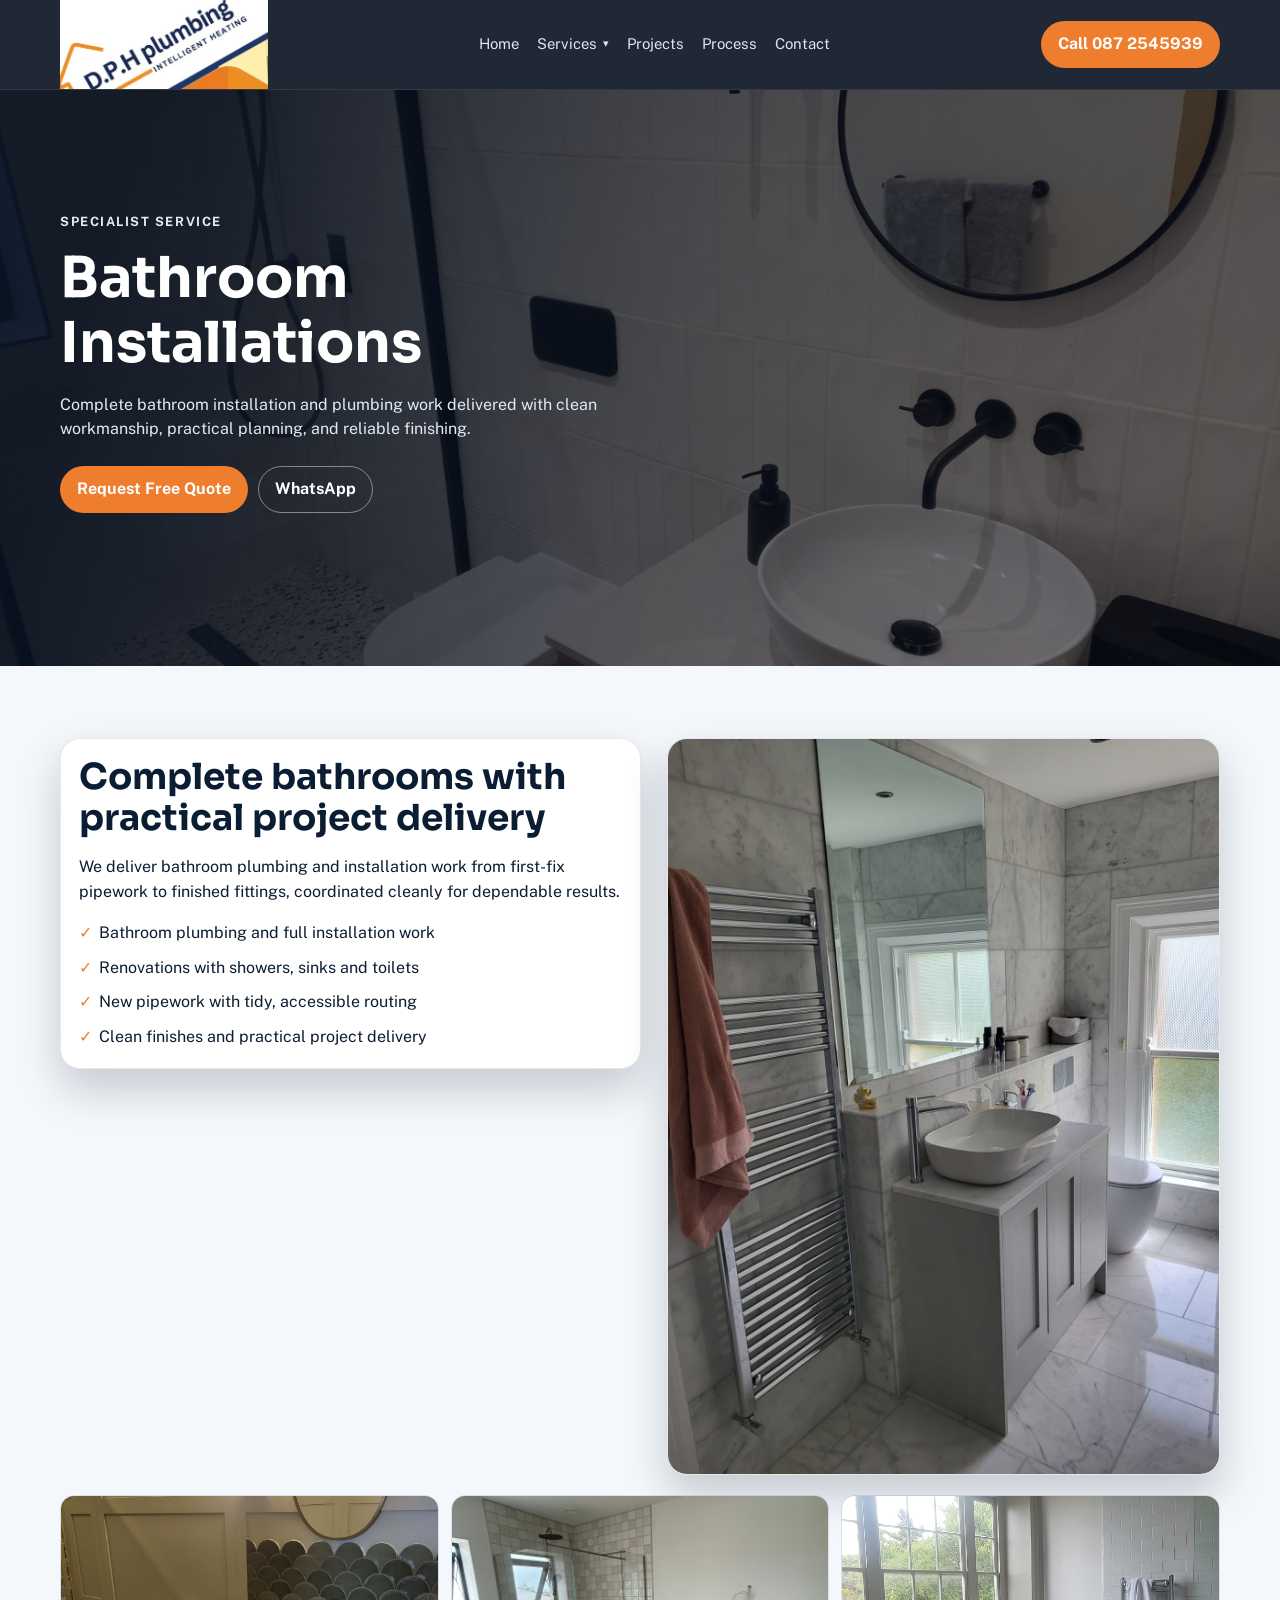
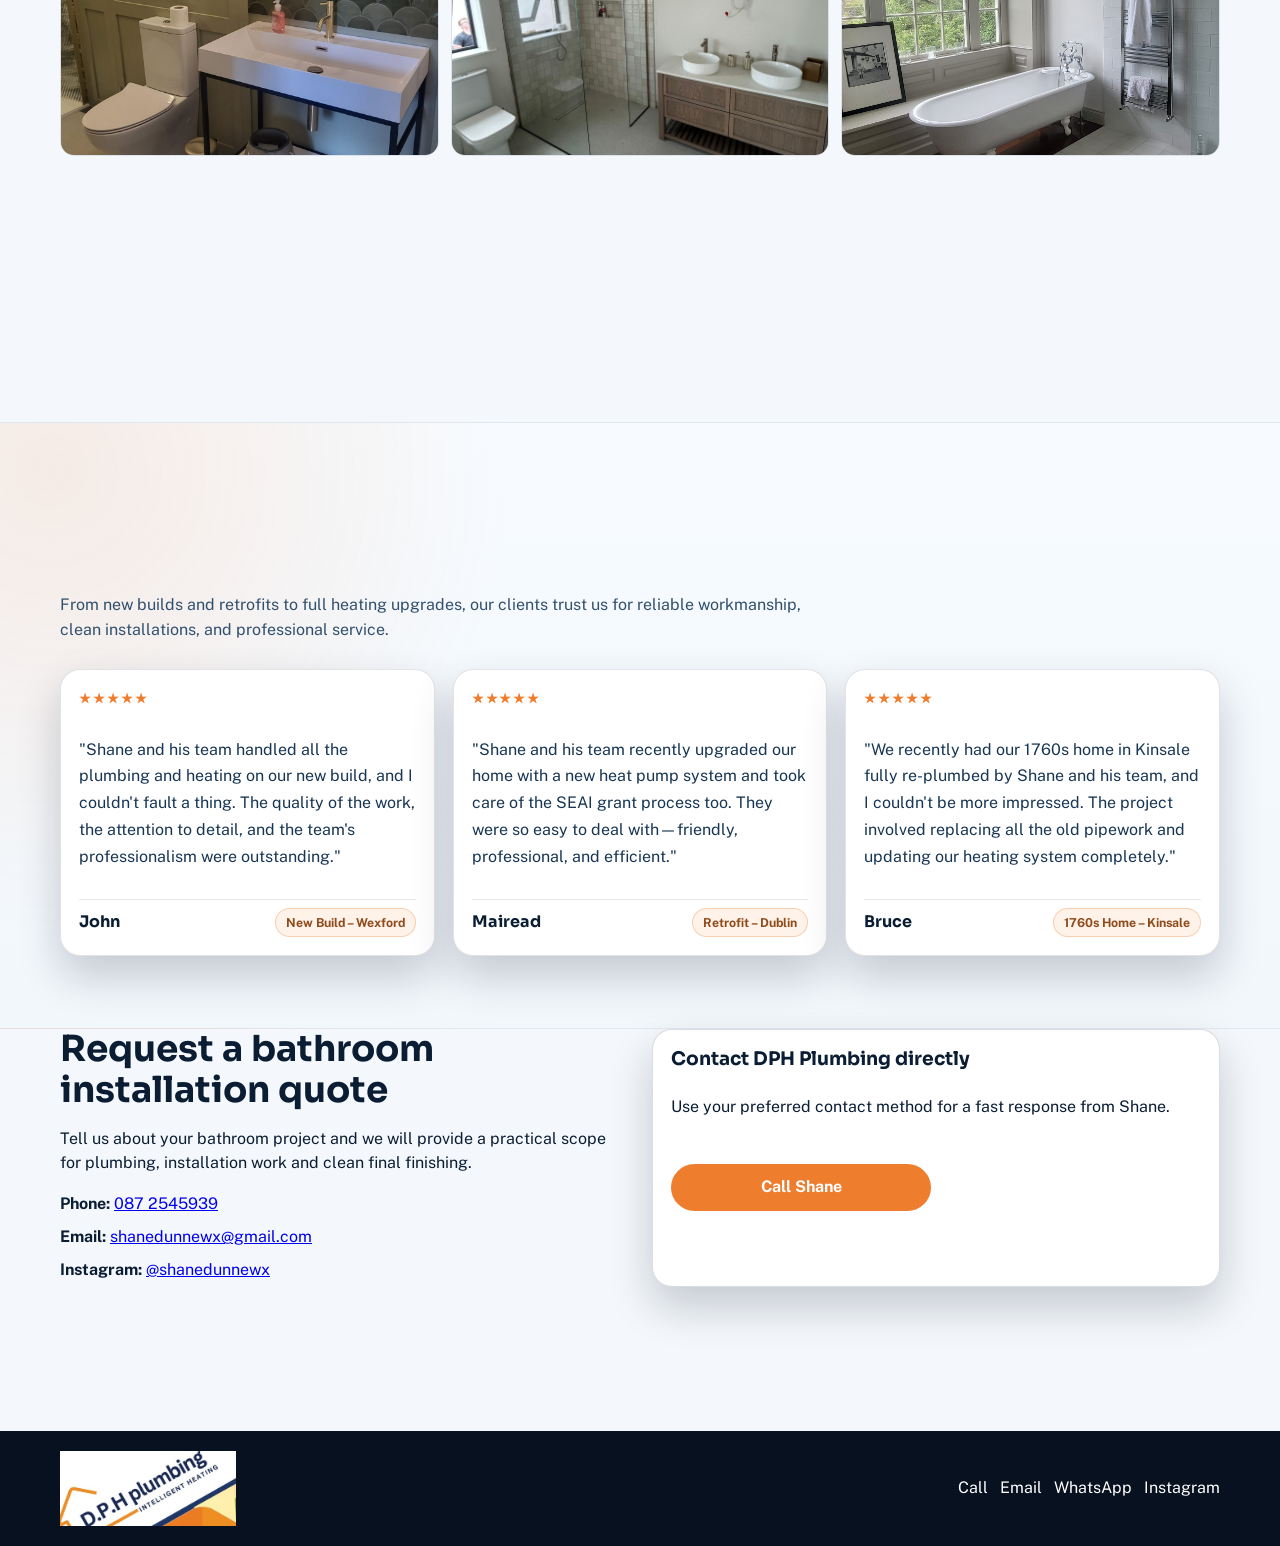
<file: bathroom-installations.html>
<!doctype html>
<html lang="en">
<head>
  <meta charset="UTF-8">
  <meta name="viewport" content="width=device-width, initial-scale=1.0">
  <title>Bathroom Installations | DPH Plumbing</title>
  <meta name="description" content="Complete bathroom installation and plumbing work delivered with clean workmanship, practical planning, and reliable finishing.">
  <link rel="preconnect" href="https://fonts.googleapis.com">
  <link rel="preconnect" href="https://fonts.gstatic.com" crossorigin>
  <link href="https://fonts.googleapis.com/css2?family=Public+Sans:wght@300;400;500;600;700&family=Sora:wght@500;600;700;800&display=swap" rel="stylesheet">
  <link rel="icon" type="image/png" href="assets/media/favicon.png">
  <link rel="stylesheet" href="service-pages.css">
</head>
<body>
  <header class="site-header">
    <div class="container nav-wrap">
      <a class="brand" href="index.html" aria-label="DPH Plumbing home">
        <img class="brand-logo" src="assets/media/dph-logo.png" alt="DPH Plumbing" loading="eager" decoding="async">
      </a>
      <nav class="desktop-nav" id="main-navigation" aria-label="Primary">
        <a href="index.html">Home</a>
        <div class="menu-group">
          <a class="menu-parent" href="bathroom-installations.html">Services</a>
          <div class="mega-menu" aria-label="Service links">
            <a href="heat-pump-installations.html">Heat Pump Installations</a>
            <a href="underfloor-heating.html">Underfloor Heating</a>
            <a href="heating-system-design.html">Full Heating System Design</a>
            <a href="energy-efficient-upgrades.html">Energy-Efficient Upgrades</a>
            <a href="boiler-plant-room-installations.html">Boiler & Plant Room Installations</a>
            <a class="active" href="bathroom-installations.html">Bathroom Installations</a>
            <a href="grant-support-advice.html">Grant Support & Advice</a>
          </div>
        </div>
        <a href="index.html#projects">Projects</a>
        <a href="index.html#process">Process</a>
        <a href="index.html#contact">Contact</a>
      </nav>
      <a class="btn btn-solid" href="tel:+353872545939">Call 087 2545939</a>
      <div class="mobile-header-actions" aria-label="Mobile quick actions">
        <a class="mobile-icon-btn" href="tel:+353872545939" aria-label="Call DPH">Call</a>
        <a class="mobile-icon-btn wa" href="https://wa.me/353872545939" target="_blank" rel="noopener" aria-label="WhatsApp DPH">Chat</a>
        <a class="mobile-icon-btn" href="https://www.instagram.com/shanedunnewx/" target="_blank" rel="noopener" aria-label="Instagram">Insta</a>
        <button class="mobile-icon-btn menu mobile-menu-toggle js-mobile-menu-toggle" type="button" aria-expanded="false" aria-controls="main-navigation">Menu</button>
      </div>
    </div>
  </header>

  <section class="hero">
    <img src="assets/media/bathroominstall1.jpeg" alt="Bathroom installation with quality fixtures and clean pipework" loading="eager">
    <div class="container hero-content">
      <p class="eyebrow">Specialist Service</p>
      <h1>Bathroom Installations</h1>
      <p>Complete bathroom installation and plumbing work delivered with clean workmanship, practical planning, and reliable finishing.</p>
      <div class="hero-actions">
        <a class="btn btn-solid" href="index.html#contact">Request Free Quote</a>
        <a class="btn btn-ghost" href="https://wa.me/353872545939" target="_blank" rel="noopener">WhatsApp</a>
      </div>
    </div>
  </section>

  <main class="section">
    <div class="container two-col reveal">
      <article class="card">
        <div class="card-body">
          <h2>Complete bathrooms with practical project delivery</h2>
          <p>We deliver bathroom plumbing and installation work from first-fix pipework to finished fittings, coordinated cleanly for dependable results.</p>
          <ul class="bullets">
            <li>Bathroom plumbing and full installation work</li>
            <li>Renovations with showers, sinks and toilets</li>
            <li>New pipework with tidy, accessible routing</li>
            <li>Clean finishes and practical project delivery</li>
          </ul>
        </div>
      </article>
      <article class="card">
        <img src="assets/media/bathroominstall2.jpeg" alt="Bathroom installation works in progress" loading="lazy">
      </article>
    </div>

    <div class="container gallery-grid reveal">
      <img src="assets/media/bathroominstall3.jpeg" alt="Finished shower and bathroom plumbing detail">
      <img src="assets/media/bathroominstall4.jpeg" alt="Completed bathroom sink and fittings installation">
      <img src="assets/media/bathroom.jpeg" alt="Completed bathroom installation">
    </div>

    <div class="container section">
      <div class="quote-band reveal">
        <div>
          <h3>Planning a bathroom renovation?</h3>
          <p>Get practical bathroom installation guidance and clean plumbing execution from start to finish.</p>
        </div>
        <a class="btn btn-solid" href="index.html#contact">Request Bathroom Quote</a>
      </div>
    </div>

    <section class="section service-contact" id="service-contact">
      <div class="container contact-panel reveal">
        <div>
          <h2>Request a bathroom installation quote</h2>
          <p>Tell us about your bathroom project and we will provide a practical scope for plumbing, installation work and clean final finishing.</p>
          <ul class="contact-list">
            <li><strong>Phone:</strong> <a href="tel:+353872545939">087 2545939</a></li>
            <li><strong>Email:</strong> <a href="mailto:shanedunnewx@gmail.com">shanedunnewx@gmail.com</a></li>
            <li><strong>Instagram:</strong> <a href="https://www.instagram.com/shanedunnewx/" target="_blank" rel="noopener">@shanedunnewx</a></li>
          </ul>
        </div>
        <article class="contact-form" aria-label="Contact methods">
          <h3>Contact DPH Plumbing directly</h3>
          <p>Use your preferred contact method for a fast response from Shane.</p>
          <div class="contact-actions">
            <a class="btn btn-solid" href="tel:+353872545939">Call Shane</a>
            <a class="btn btn-ghost" href="mailto:shanedunnewx@gmail.com">Email DPH</a>
            <a class="btn btn-ghost" href="https://wa.me/353872545939" target="_blank" rel="noopener">WhatsApp</a>
            <a class="btn btn-ghost" href="https://www.instagram.com/shanedunnewx/" target="_blank" rel="noopener">Instagram</a>
          </div>
        </article>
      </div>
    </section>
  </main>

  <footer class="site-footer">
    <div class="container footer-wrap">
      <a class="footer-brand" href="index.html" aria-label="DPH Plumbing home">
        <img src="assets/media/dph-logo.png" alt="DPH Plumbing" loading="lazy" decoding="async">
      </a>
      <div class="footer-links">
        <a href="tel:+353872545939">Call</a>
        <a href="mailto:shanedunnewx@gmail.com">Email</a>
        <a href="https://wa.me/353872545939" target="_blank" rel="noopener">WhatsApp</a>
        <a href="https://www.instagram.com/shanedunnewx/" target="_blank" rel="noopener">Instagram</a>
      </div>
    </div>
  </footer>

  <script src="script.js" defer></script>
</body>
</html>
</file>
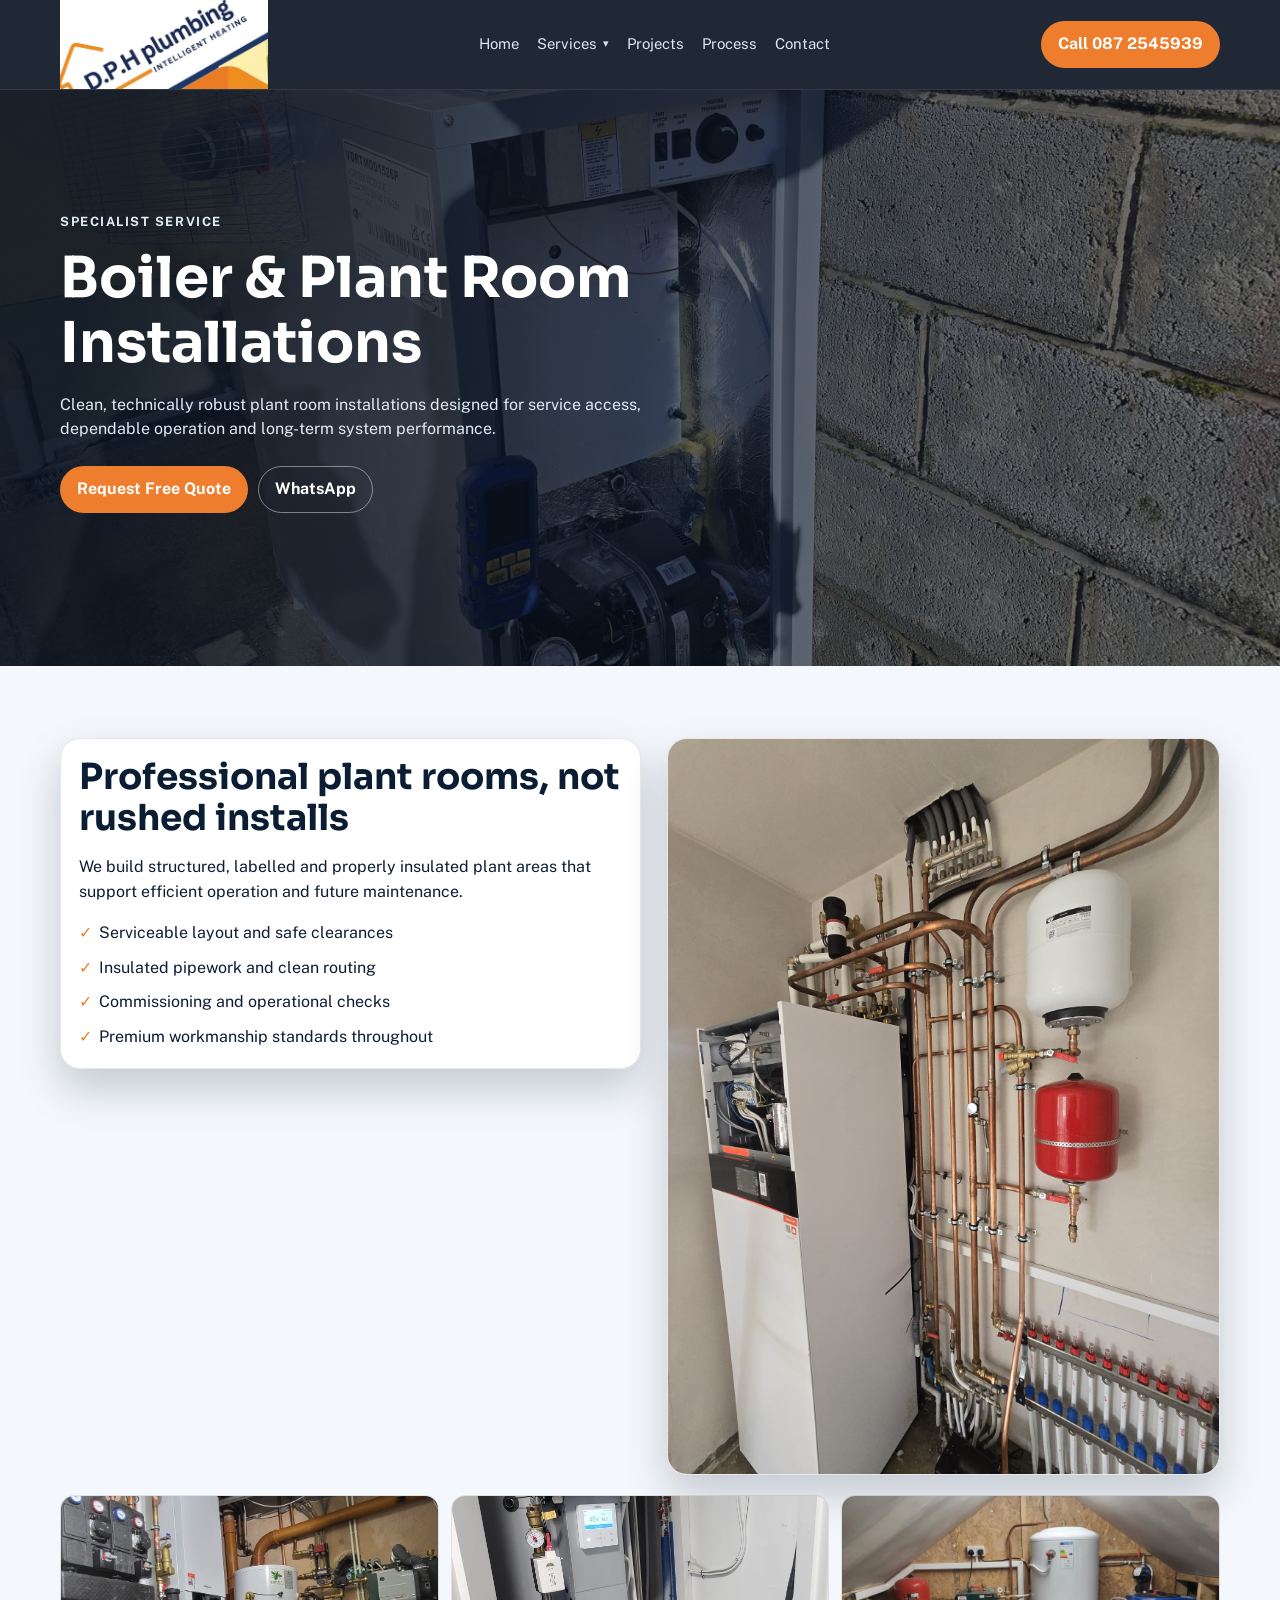
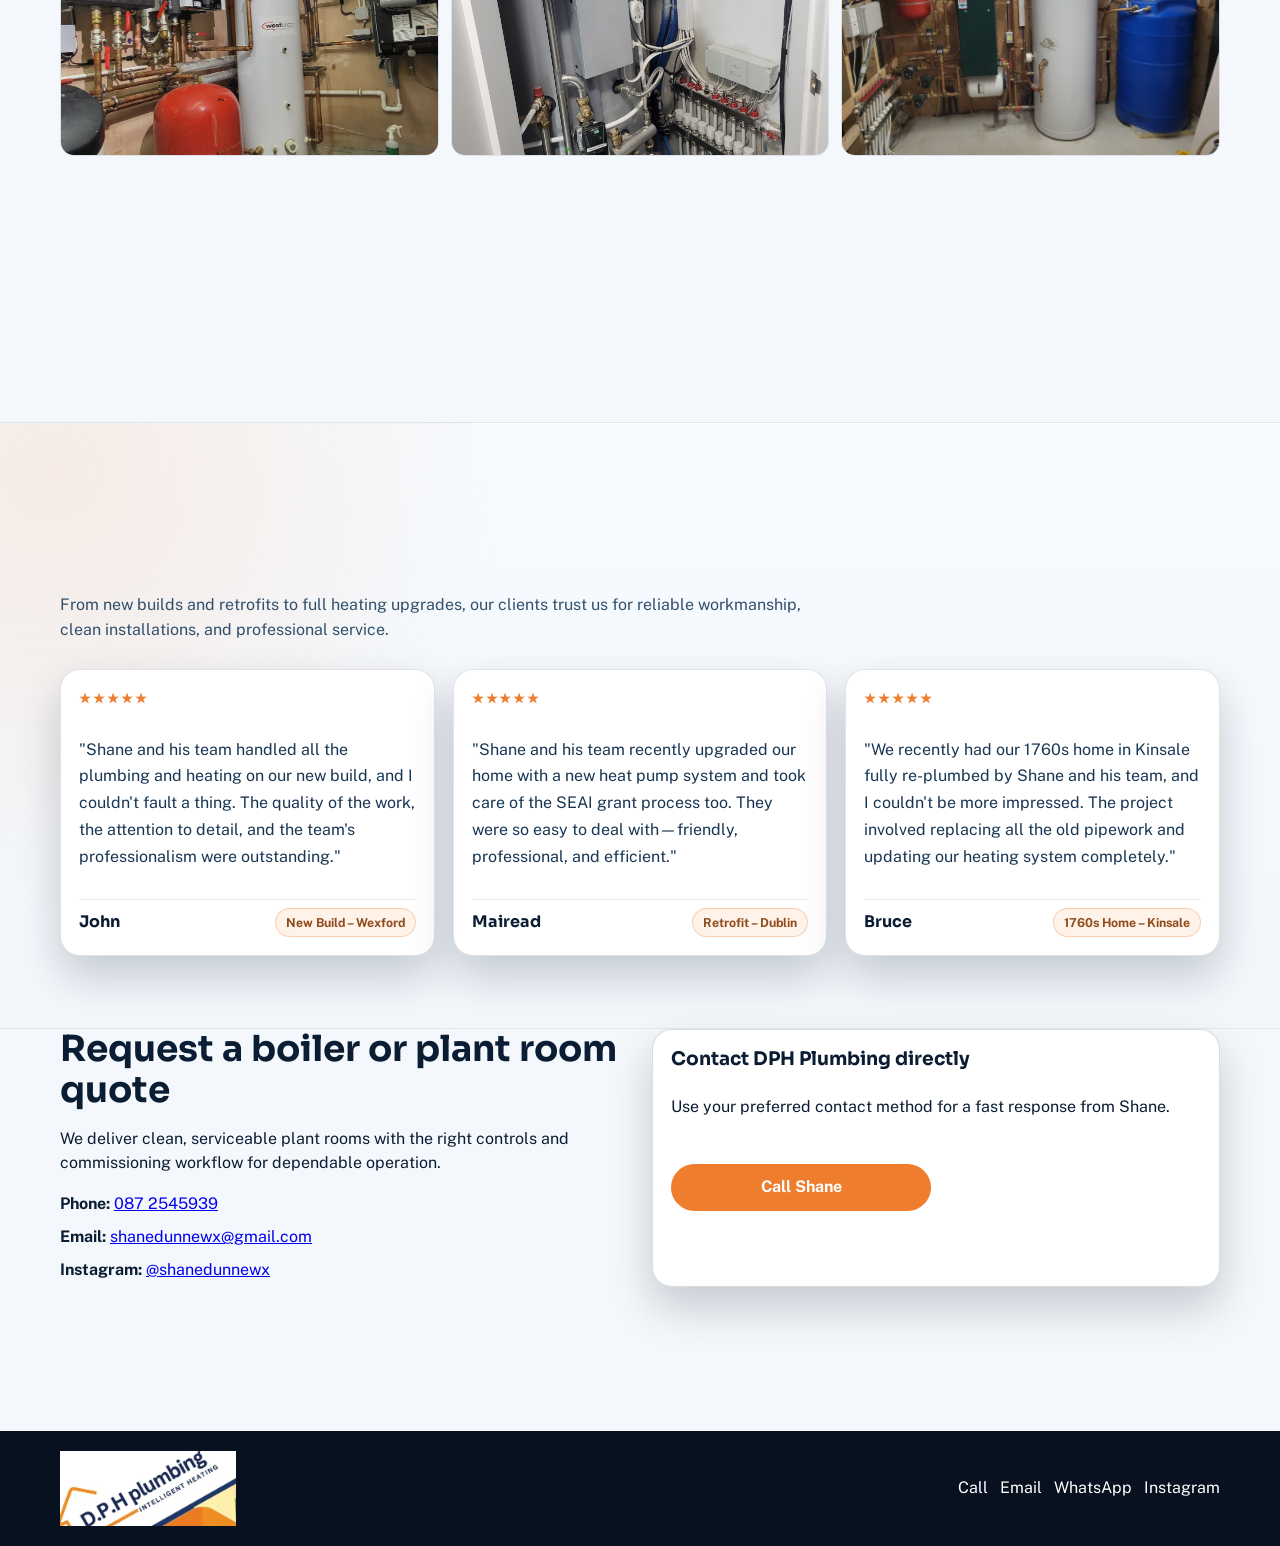
<file: boiler-plant-room-installations.html>
﻿<!doctype html>
<html lang="en">
<head>
  <meta charset="UTF-8">
  <meta name="viewport" content="width=device-width, initial-scale=1.0">
  <title>Boiler & Plant Room Installations | DPH Plumbing</title>
  <meta name="description" content="Premium boiler and plant room installations with clean pipework, serviceable layout and professional commissioning.">
  <link rel="preconnect" href="https://fonts.googleapis.com">
  <link rel="preconnect" href="https://fonts.gstatic.com" crossorigin>
  <link href="https://fonts.googleapis.com/css2?family=Public+Sans:wght@300;400;500;600;700&family=Sora:wght@500;600;700;800&display=swap" rel="stylesheet">
  <link rel="icon" type="image/png" href="assets/media/favicon.png">
  <link rel="stylesheet" href="service-pages.css">
</head>
<body>
  <header class="site-header">
    <div class="container nav-wrap">
      <a class="brand" href="index.html" aria-label="DPH Plumbing home">
        <img class="brand-logo" src="assets/media/dph-logo.png" alt="DPH Plumbing" loading="eager" decoding="async">
      </a>
      <nav class="desktop-nav" id="main-navigation" aria-label="Primary">
        <a href="index.html">Home</a>
        <div class="menu-group">
          <a class="menu-parent" href="boiler-plant-room-installations.html">Services</a>
          <div class="mega-menu" aria-label="Service links">
            <a href="heat-pump-installations.html">Heat Pump Installations</a>
            <a href="underfloor-heating.html">Underfloor Heating</a>
            <a href="heating-system-design.html">Full Heating System Design</a>
            <a href="energy-efficient-upgrades.html">Energy-Efficient Upgrades</a>
            <a class="active" href="boiler-plant-room-installations.html">Boiler & Plant Room Installations</a>
            <a href="bathroom-installations.html">Bathroom Installations</a>
            <a href="grant-support-advice.html">Grant Support & Advice</a>
          </div>
        </div>
        <a href="index.html#projects">Projects</a>
        <a href="index.html#process">Process</a>
        <a href="index.html#contact">Contact</a>
      </nav>
      <a class="btn btn-solid" href="tel:+353872545939">Call 087 2545939</a>
      <div class="mobile-header-actions" aria-label="Mobile quick actions">
        <a class="mobile-icon-btn" href="tel:+353872545939" aria-label="Call DPH">Call</a>
        <a class="mobile-icon-btn wa" href="https://wa.me/353872545939" target="_blank" rel="noopener" aria-label="WhatsApp DPH">Chat</a>
        <a class="mobile-icon-btn" href="https://www.instagram.com/shanedunnewx/" target="_blank" rel="noopener" aria-label="Instagram">Insta</a>
        <button class="mobile-icon-btn menu mobile-menu-toggle js-mobile-menu-toggle" type="button" aria-expanded="false" aria-controls="main-navigation">Menu</button>
      </div>
    </div>
  </header>

  <section class="hero">
    <img src="assets/media/boilerandplantroominstallations.jpeg" alt="Premium boiler and plant room installation" loading="eager">
    <div class="container hero-content">
      <p class="eyebrow">Specialist Service</p>
      <h1>Boiler & Plant Room Installations</h1>
      <p>Clean, technically robust plant room installations designed for service access, dependable operation and long-term system performance.</p>
      <div class="hero-actions">
        <a class="btn btn-solid" href="index.html#contact">Request Free Quote</a>
        <a class="btn btn-ghost" href="https://wa.me/353872545939" target="_blank" rel="noopener">WhatsApp</a>
      </div>
    </div>
  </section>

  <main class="section">
    <div class="container two-col reveal">
      <article class="card">
        <div class="card-body">
          <h2>Professional plant rooms, not rushed installs</h2>
          <p>We build structured, labelled and properly insulated plant areas that support efficient operation and future maintenance.</p>
          <ul class="bullets">
            <li>Serviceable layout and safe clearances</li>
            <li>Insulated pipework and clean routing</li>
            <li>Commissioning and operational checks</li>
            <li>Premium workmanship standards throughout</li>
          </ul>
        </div>
      </article>
      <article class="card">
        <img src="assets/media/boilerandplantroominstallations2.jpeg" alt="Plant room pipework and controls detail" loading="lazy">
      </article>
    </div>

    <div class="container gallery-grid reveal">
      <img src="assets/media/boilerandplantroominstallations3.jpeg" alt="Finished plant room installation">
      <img src="assets/media/boilerandplantroominstallations4.jpeg" alt="Boiler room upgrade detail">
      <img src="assets/media/boiler.jpeg" alt="Commissioned plant room setup">
    </div>

    <div class="container section">
      <div class="quote-band reveal">
        <div>
          <h3>Need a plant room done right first time?</h3>
          <p>We can specify and deliver a clean installation that is efficient and easy to maintain.</p>
        </div>
        <a class="btn btn-solid" href="index.html#contact">Request Plant Room Quote</a>
      </div>
    </div>

    <section class="section service-contact" id="service-contact">
      <div class="container contact-panel reveal">
        <div>
          <h2>Request a boiler or plant room quote</h2>
          <p>We deliver clean, serviceable plant rooms with the right controls and commissioning workflow for dependable operation.</p>
          <ul class="contact-list">
            <li><strong>Phone:</strong> <a href="tel:+353872545939">087 2545939</a></li>
            <li><strong>Email:</strong> <a href="mailto:shanedunnewx@gmail.com">shanedunnewx@gmail.com</a></li>
            <li><strong>Instagram:</strong> <a href="https://www.instagram.com/shanedunnewx/" target="_blank" rel="noopener">@shanedunnewx</a></li>
          </ul>
        </div>
        <article class="contact-form" aria-label="Contact methods">
          <h3>Contact DPH Plumbing directly</h3>
          <p>Use your preferred contact method for a fast response from Shane.</p>
          <div class="contact-actions">
            <a class="btn btn-solid" href="tel:+353872545939">Call Shane</a>
            <a class="btn btn-ghost" href="mailto:shanedunnewx@gmail.com">Email DPH</a>
            <a class="btn btn-ghost" href="https://wa.me/353872545939" target="_blank" rel="noopener">WhatsApp</a>
            <a class="btn btn-ghost" href="https://www.instagram.com/shanedunnewx/" target="_blank" rel="noopener">Instagram</a>
          </div>
        </article>
      </div>
    </section>
  </main>

  <footer class="site-footer">
    <div class="container footer-wrap">
      <a class="footer-brand" href="index.html" aria-label="DPH Plumbing home">
        <img src="assets/media/dph-logo.png" alt="DPH Plumbing" loading="lazy" decoding="async">
      </a>
      <div class="footer-links">
        <a href="tel:+353872545939">Call</a>
        <a href="mailto:shanedunnewx@gmail.com">Email</a>
        <a href="https://wa.me/353872545939" target="_blank" rel="noopener">WhatsApp</a>
        <a href="https://www.instagram.com/shanedunnewx/" target="_blank" rel="noopener">Instagram</a>
      </div>
    </div>
  </footer>

  <script src="script.js" defer></script>
</body>
</html>
</file>
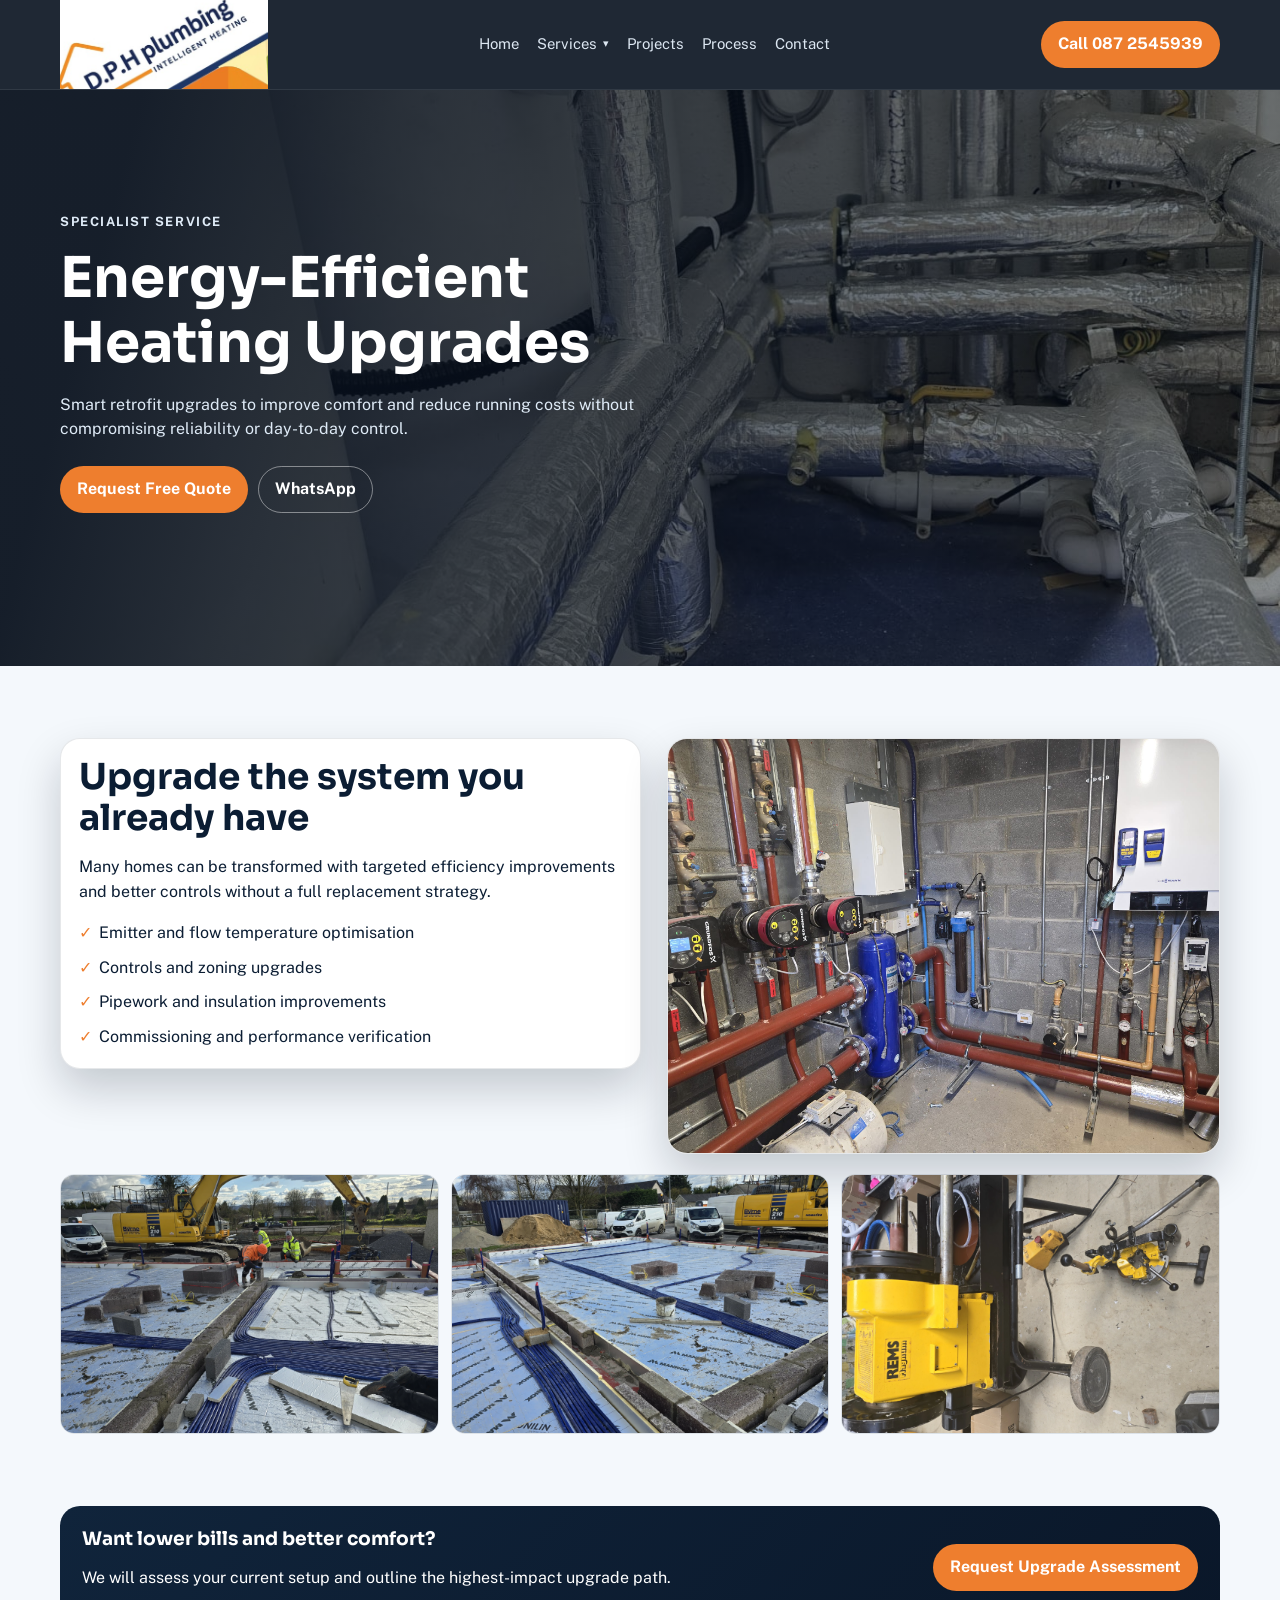
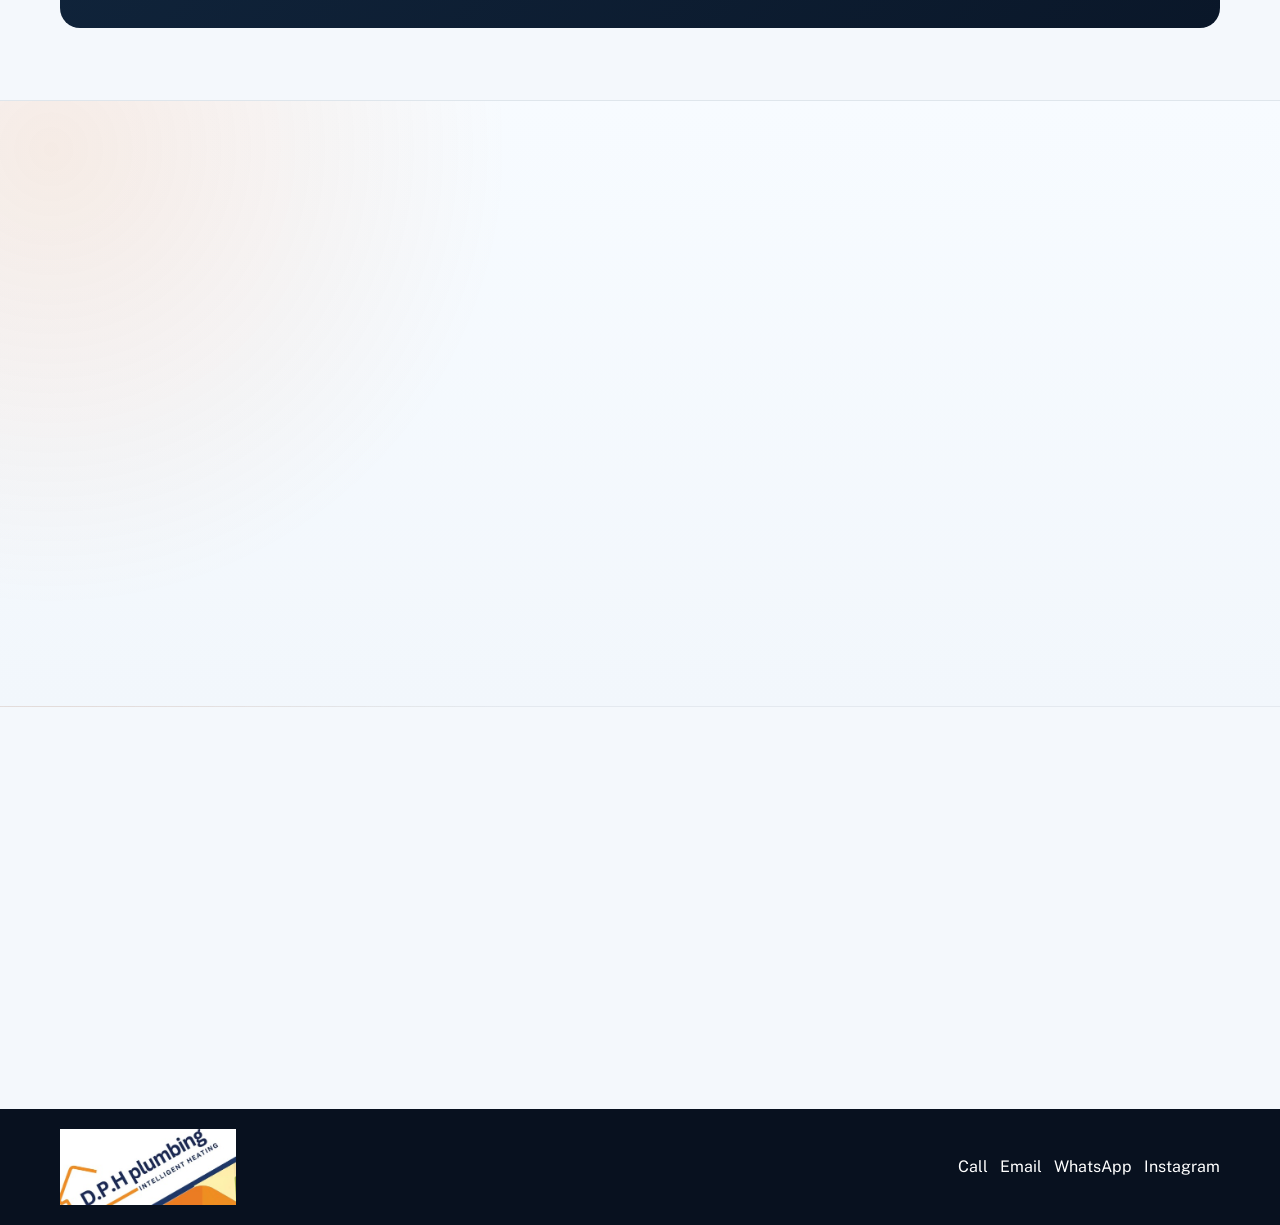
<file: energy-efficient-upgrades.html>
﻿<!doctype html>
<html lang="en">
<head>
  <meta charset="UTF-8">
  <meta name="viewport" content="width=device-width, initial-scale=1.0">
  <title>Energy-Efficient Upgrades | DPH Plumbing</title>
  <meta name="description" content="Energy-efficient heating upgrades including retrofit improvements, controls modernisation and low-temperature system optimisation.">
  <link rel="preconnect" href="https://fonts.googleapis.com">
  <link rel="preconnect" href="https://fonts.gstatic.com" crossorigin>
  <link href="https://fonts.googleapis.com/css2?family=Public+Sans:wght@300;400;500;600;700&family=Sora:wght@500;600;700;800&display=swap" rel="stylesheet">
  <link rel="icon" type="image/png" href="assets/media/favicon.png">
  <link rel="stylesheet" href="service-pages.css">
</head>
<body>
  <header class="site-header">
    <div class="container nav-wrap">
      <a class="brand" href="index.html" aria-label="DPH Plumbing home">
        <img class="brand-logo" src="assets/media/dph-logo.png" alt="DPH Plumbing" loading="eager" decoding="async">
      </a>
      <nav class="desktop-nav" id="main-navigation" aria-label="Primary">
        <a href="index.html">Home</a>
        <div class="menu-group">
          <a class="menu-parent" href="energy-efficient-upgrades.html">Services</a>
          <div class="mega-menu" aria-label="Service links">
            <a href="heat-pump-installations.html">Heat Pump Installations</a>
            <a href="underfloor-heating.html">Underfloor Heating</a>
            <a href="heating-system-design.html">Full Heating System Design</a>
            <a class="active" href="energy-efficient-upgrades.html">Energy-Efficient Upgrades</a>
            <a href="boiler-plant-room-installations.html">Boiler & Plant Room Installations</a>
            <a href="bathroom-installations.html">Bathroom Installations</a>
            <a href="grant-support-advice.html">Grant Support & Advice</a>
          </div>
        </div>
        <a href="index.html#projects">Projects</a>
        <a href="index.html#process">Process</a>
        <a href="index.html#contact">Contact</a>
      </nav>
      <a class="btn btn-solid" href="tel:+353872545939">Call 087 2545939</a>
      <div class="mobile-header-actions" aria-label="Mobile quick actions">
        <a class="mobile-icon-btn" href="tel:+353872545939" aria-label="Call DPH">Call</a>
        <a class="mobile-icon-btn wa" href="https://wa.me/353872545939" target="_blank" rel="noopener" aria-label="WhatsApp DPH">Chat</a>
        <a class="mobile-icon-btn" href="https://www.instagram.com/shanedunnewx/" target="_blank" rel="noopener" aria-label="Instagram">Insta</a>
        <button class="mobile-icon-btn menu mobile-menu-toggle js-mobile-menu-toggle" type="button" aria-expanded="false" aria-controls="main-navigation">Menu</button>
      </div>
    </div>
  </header>

  <section class="hero">
    <img src="assets/media/energyefficientupgrades.jpeg" alt="Energy-efficient dual unit heating setup" loading="eager">
    <div class="container hero-content">
      <p class="eyebrow">Specialist Service</p>
      <h1>Energy-Efficient Heating Upgrades</h1>
      <p>Smart retrofit upgrades to improve comfort and reduce running costs without compromising reliability or day-to-day control.</p>
      <div class="hero-actions">
        <a class="btn btn-solid" href="index.html#contact">Request Free Quote</a>
        <a class="btn btn-ghost" href="https://wa.me/353872545939" target="_blank" rel="noopener">WhatsApp</a>
      </div>
    </div>
  </section>

  <main class="section">
    <div class="container two-col reveal">
      <article class="card">
        <div class="card-body">
          <h2>Upgrade the system you already have</h2>
          <p>Many homes can be transformed with targeted efficiency improvements and better controls without a full replacement strategy.</p>
          <ul class="bullets">
            <li>Emitter and flow temperature optimisation</li>
            <li>Controls and zoning upgrades</li>
            <li>Pipework and insulation improvements</li>
            <li>Commissioning and performance verification</li>
          </ul>
        </div>
      </article>
      <article class="card">
        <img src="assets/media/energyefficientupgrades2.jpeg" alt="Heating upgrade and insulation details" loading="lazy">
      </article>
    </div>

    <div class="container gallery-grid reveal">
      <img src="assets/media/20250312_154351.webp" alt="Retrofit heating upgrade detail">
      <img src="assets/media/20250312_154356.webp" alt="Controls and pipework upgrade">
      <img src="assets/media/20250328_120058.webp" alt="Completed efficient heating upgrade">
    </div>

    <div class="container section">
      <div class="quote-band reveal">
        <div>
          <h3>Want lower bills and better comfort?</h3>
          <p>We will assess your current setup and outline the highest-impact upgrade path.</p>
        </div>
        <a class="btn btn-solid" href="index.html#contact">Request Upgrade Assessment</a>
      </div>
    </div>

    <section class="section service-contact" id="service-contact">
      <div class="container contact-panel reveal">
        <div>
          <h2>Request an upgrade assessment</h2>
          <p>We review your current heating setup and identify the upgrade path with the best return in comfort and efficiency.</p>
          <ul class="contact-list">
            <li><strong>Phone:</strong> <a href="tel:+353872545939">087 2545939</a></li>
            <li><strong>Email:</strong> <a href="mailto:shanedunnewx@gmail.com">shanedunnewx@gmail.com</a></li>
            <li><strong>Instagram:</strong> <a href="https://www.instagram.com/shanedunnewx/" target="_blank" rel="noopener">@shanedunnewx</a></li>
          </ul>
        </div>
        <article class="contact-form" aria-label="Contact methods">
          <h3>Contact DPH Plumbing directly</h3>
          <p>Use your preferred contact method for a fast response from Shane.</p>
          <div class="contact-actions">
            <a class="btn btn-solid" href="tel:+353872545939">Call Shane</a>
            <a class="btn btn-ghost" href="mailto:shanedunnewx@gmail.com">Email DPH</a>
            <a class="btn btn-ghost" href="https://wa.me/353872545939" target="_blank" rel="noopener">WhatsApp</a>
            <a class="btn btn-ghost" href="https://www.instagram.com/shanedunnewx/" target="_blank" rel="noopener">Instagram</a>
          </div>
        </article>
      </div>
    </section>
  </main>

  <footer class="site-footer">
    <div class="container footer-wrap">
      <a class="footer-brand" href="index.html" aria-label="DPH Plumbing home">
        <img src="assets/media/dph-logo.png" alt="DPH Plumbing" loading="lazy" decoding="async">
      </a>
      <div class="footer-links">
        <a href="tel:+353872545939">Call</a>
        <a href="mailto:shanedunnewx@gmail.com">Email</a>
        <a href="https://wa.me/353872545939" target="_blank" rel="noopener">WhatsApp</a>
        <a href="https://www.instagram.com/shanedunnewx/" target="_blank" rel="noopener">Instagram</a>
      </div>
    </div>
  </footer>

  <script src="script.js" defer></script>
</body>
</html>
</file>
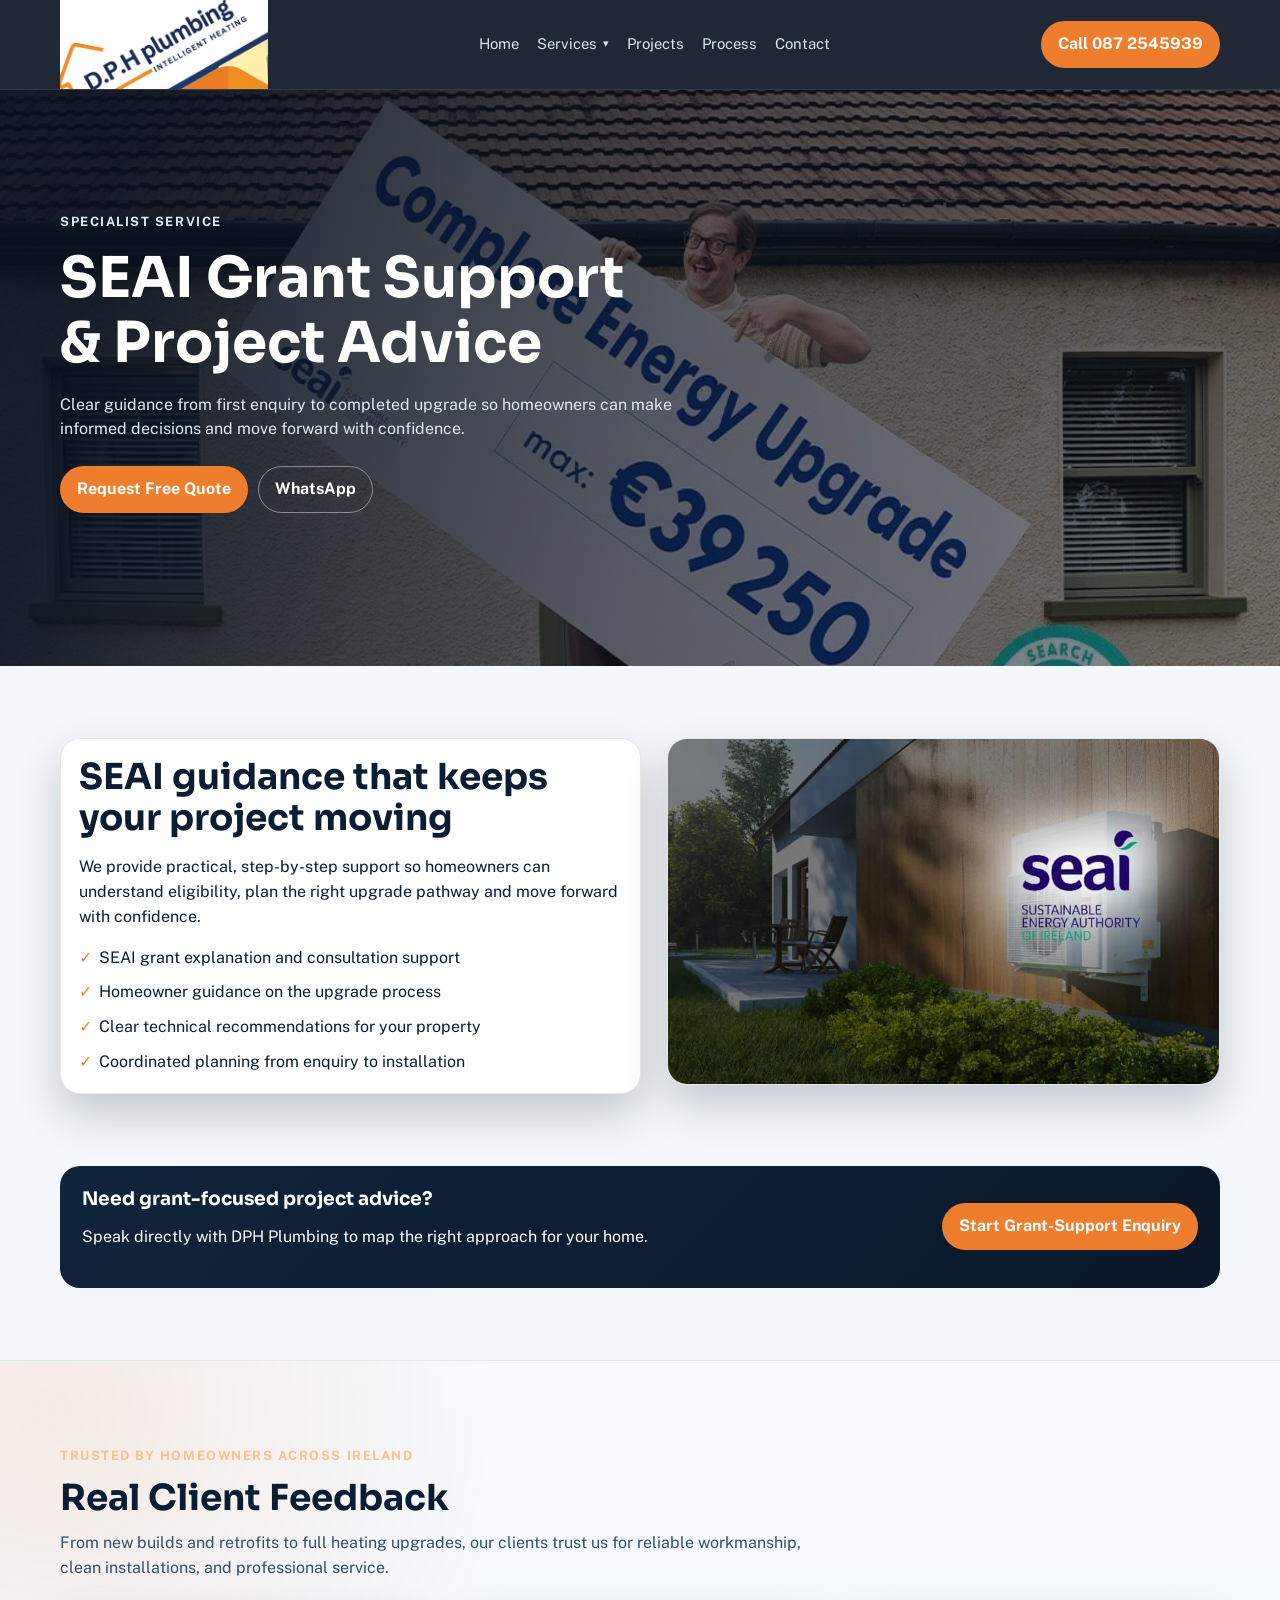
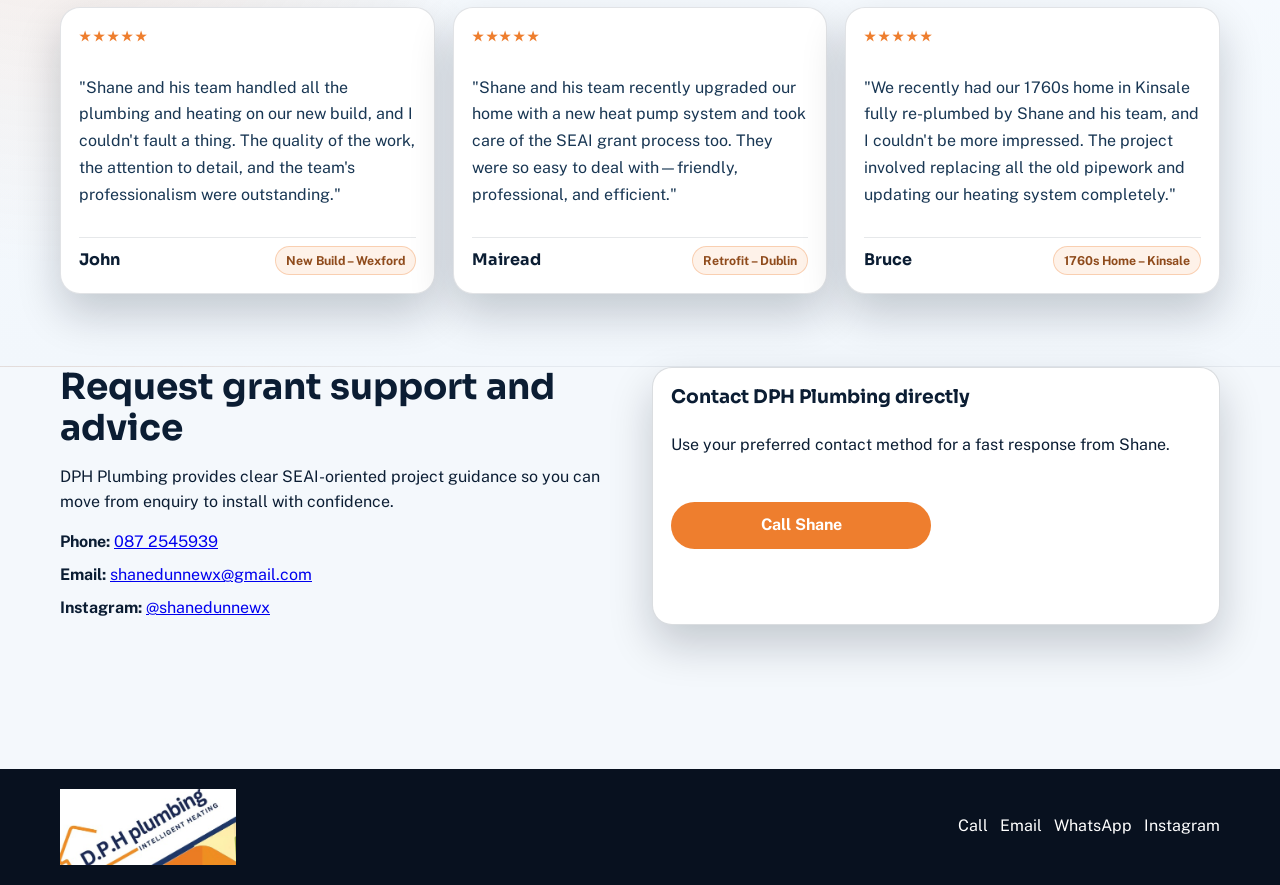
<file: grant-support-advice.html>
﻿<!doctype html>
<html lang="en">
<head>
  <meta charset="UTF-8">
  <meta name="viewport" content="width=device-width, initial-scale=1.0">
  <title>Grant Support & Advice | DPH Plumbing</title>
  <meta name="description" content="SEAI grant support and practical heating project advice to help homeowners move from enquiry to installation with confidence.">
  <link rel="preconnect" href="https://fonts.googleapis.com">
  <link rel="preconnect" href="https://fonts.gstatic.com" crossorigin>
  <link href="https://fonts.googleapis.com/css2?family=Public+Sans:wght@300;400;500;600;700&family=Sora:wght@500;600;700;800&display=swap" rel="stylesheet">
  <link rel="icon" type="image/png" href="assets/media/favicon.png">
  <link rel="stylesheet" href="service-pages.css">
</head>
<body>
  <header class="site-header">
    <div class="container nav-wrap">
      <a class="brand" href="index.html" aria-label="DPH Plumbing home">
        <img class="brand-logo" src="assets/media/dph-logo.png" alt="DPH Plumbing" loading="eager" decoding="async">
      </a>
      <nav class="desktop-nav" id="main-navigation" aria-label="Primary">
        <a href="index.html">Home</a>
        <div class="menu-group">
          <a class="menu-parent" href="grant-support-advice.html">Services</a>
          <div class="mega-menu" aria-label="Service links">
            <a href="heat-pump-installations.html">Heat Pump Installations</a>
            <a href="underfloor-heating.html">Underfloor Heating</a>
            <a href="heating-system-design.html">Full Heating System Design</a>
            <a href="energy-efficient-upgrades.html">Energy-Efficient Upgrades</a>
            <a href="boiler-plant-room-installations.html">Boiler & Plant Room Installations</a>
            <a href="bathroom-installations.html">Bathroom Installations</a>
            <a class="active" href="grant-support-advice.html">Grant Support & Advice</a>
          </div>
        </div>
        <a href="index.html#projects">Projects</a>
        <a href="index.html#process">Process</a>
        <a href="index.html#contact">Contact</a>
      </nav>
      <a class="btn btn-solid" href="tel:+353872545939">Call 087 2545939</a>
      <div class="mobile-header-actions" aria-label="Mobile quick actions">
        <a class="mobile-icon-btn" href="tel:+353872545939" aria-label="Call DPH">Call</a>
        <a class="mobile-icon-btn wa" href="https://wa.me/353872545939" target="_blank" rel="noopener" aria-label="WhatsApp DPH">Chat</a>
        <a class="mobile-icon-btn" href="https://www.instagram.com/shanedunnewx/" target="_blank" rel="noopener" aria-label="Instagram">Insta</a>
        <button class="mobile-icon-btn menu mobile-menu-toggle js-mobile-menu-toggle" type="button" aria-expanded="false" aria-controls="main-navigation">Menu</button>
      </div>
    </div>
  </header>

  <section class="hero">
    <img src="assets/media/seaigrant.jpg" alt="SEAI grant support information for homeowners" loading="eager">
    <div class="container hero-content">
      <p class="eyebrow">Specialist Service</p>
      <h1>SEAI Grant Support & Project Advice</h1>
      <p>Clear guidance from first enquiry to completed upgrade so homeowners can make informed decisions and move forward with confidence.</p>
      <div class="hero-actions">
        <a class="btn btn-solid" href="index.html#contact">Request Free Quote</a>
        <a class="btn btn-ghost" href="https://wa.me/353872545939" target="_blank" rel="noopener">WhatsApp</a>
      </div>
    </div>
  </section>

  <main class="section">
    <div class="container two-col reveal">
      <article class="card">
        <div class="card-body">
          <h2>SEAI guidance that keeps your project moving</h2>
          <p>We provide practical, step-by-step support so homeowners can understand eligibility, plan the right upgrade pathway and move forward with confidence.</p>
          <ul class="bullets">
            <li>SEAI grant explanation and consultation support</li>
            <li>Homeowner guidance on the upgrade process</li>
            <li>Clear technical recommendations for your property</li>
            <li>Coordinated planning from enquiry to installation</li>
          </ul>
        </div>
      </article>
      <article class="card">
        <img src="assets/media/seai3.jpg" alt="SEAI support process and homeowner consultation guidance" loading="lazy">
      </article>
    </div>

    <div class="container section">
      <div class="quote-band reveal">
        <div>
          <h3>Need grant-focused project advice?</h3>
          <p>Speak directly with DPH Plumbing to map the right approach for your home.</p>
        </div>
        <a class="btn btn-solid" href="index.html#contact">Start Grant-Support Enquiry</a>
      </div>
    </div>

    <section class="section service-contact" id="service-contact">
      <div class="container contact-panel reveal">
        <div>
          <h2>Request grant support and advice</h2>
          <p>DPH Plumbing provides clear SEAI-oriented project guidance so you can move from enquiry to install with confidence.</p>
          <ul class="contact-list">
            <li><strong>Phone:</strong> <a href="tel:+353872545939">087 2545939</a></li>
            <li><strong>Email:</strong> <a href="mailto:shanedunnewx@gmail.com">shanedunnewx@gmail.com</a></li>
            <li><strong>Instagram:</strong> <a href="https://www.instagram.com/shanedunnewx/" target="_blank" rel="noopener">@shanedunnewx</a></li>
          </ul>
        </div>
        <article class="contact-form" aria-label="Contact methods">
          <h3>Contact DPH Plumbing directly</h3>
          <p>Use your preferred contact method for a fast response from Shane.</p>
          <div class="contact-actions">
            <a class="btn btn-solid" href="tel:+353872545939">Call Shane</a>
            <a class="btn btn-ghost" href="mailto:shanedunnewx@gmail.com">Email DPH</a>
            <a class="btn btn-ghost" href="https://wa.me/353872545939" target="_blank" rel="noopener">WhatsApp</a>
            <a class="btn btn-ghost" href="https://www.instagram.com/shanedunnewx/" target="_blank" rel="noopener">Instagram</a>
          </div>
        </article>
      </div>
    </section>
  </main>

  <footer class="site-footer">
    <div class="container footer-wrap">
      <a class="footer-brand" href="index.html" aria-label="DPH Plumbing home">
        <img src="assets/media/dph-logo.png" alt="DPH Plumbing" loading="lazy" decoding="async">
      </a>
      <div class="footer-links">
        <a href="tel:+353872545939">Call</a>
        <a href="mailto:shanedunnewx@gmail.com">Email</a>
        <a href="https://wa.me/353872545939" target="_blank" rel="noopener">WhatsApp</a>
        <a href="https://www.instagram.com/shanedunnewx/" target="_blank" rel="noopener">Instagram</a>
      </div>
    </div>
  </footer>

  <script src="script.js" defer></script>
</body>
</html>
</file>
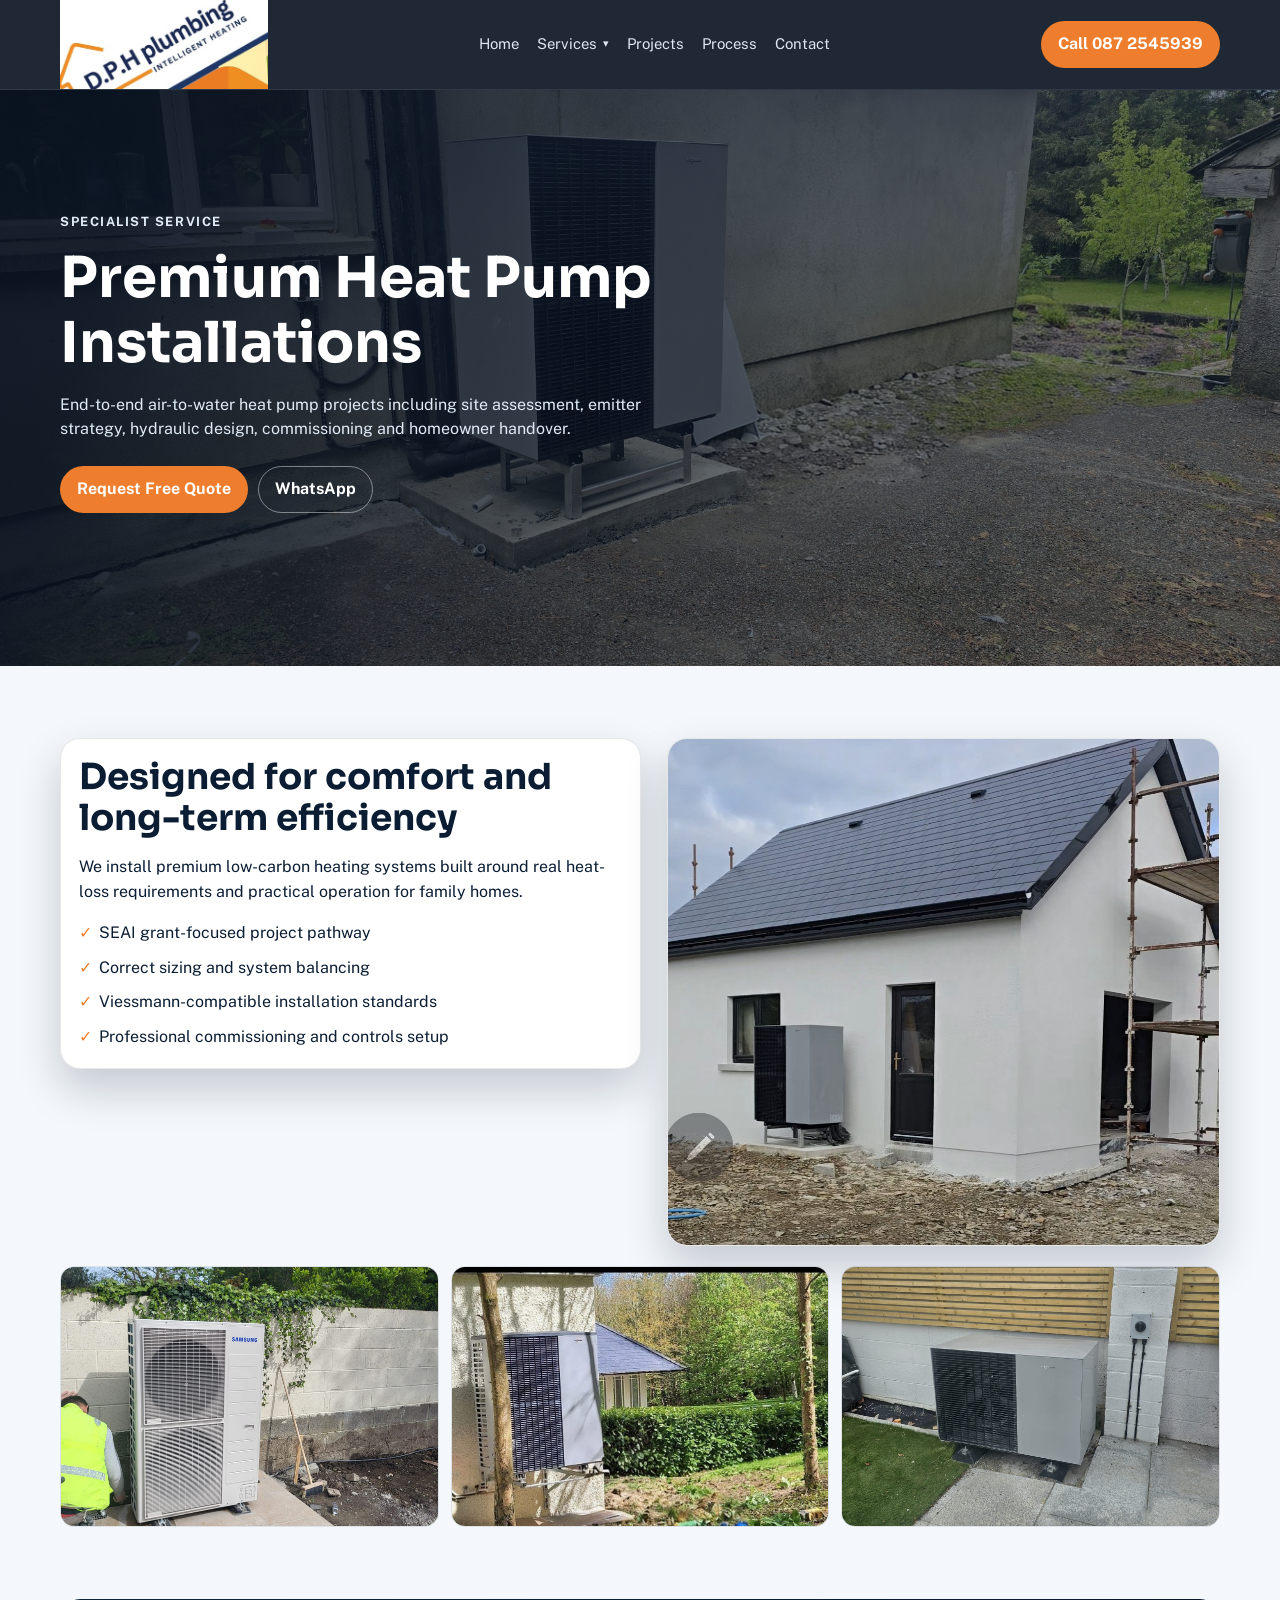
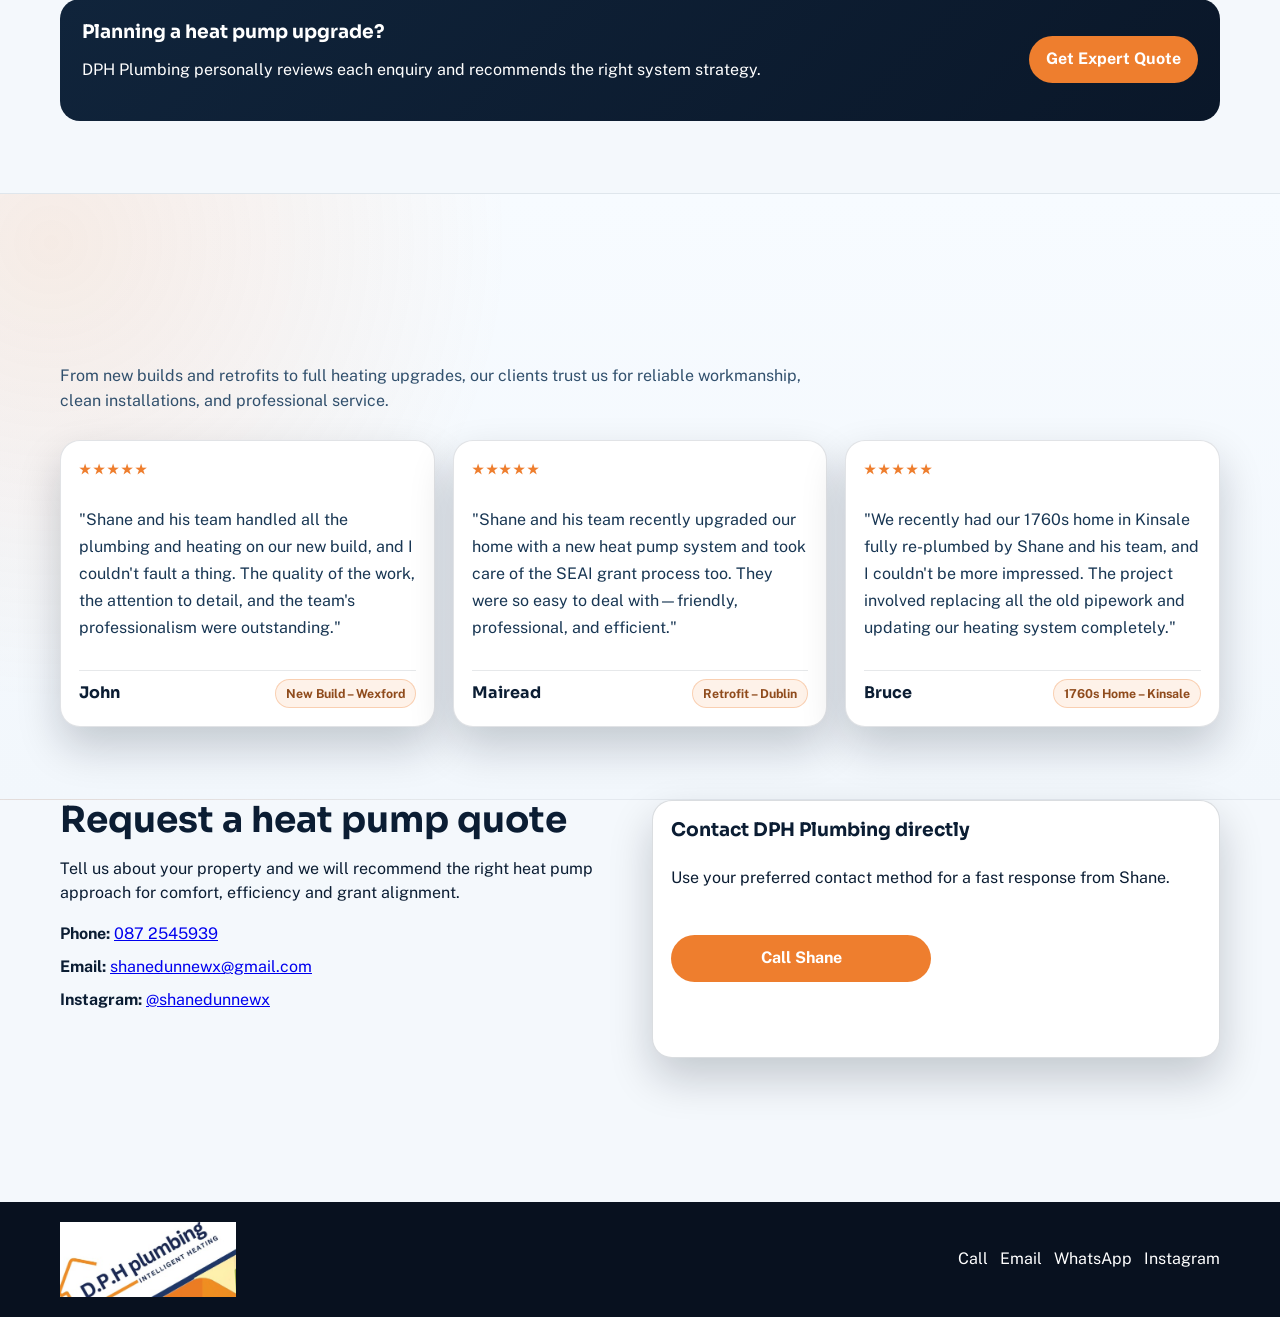
<file: heat-pump-installations.html>
﻿<!doctype html>
<html lang="en">
<head>
  <meta charset="UTF-8">
  <meta name="viewport" content="width=device-width, initial-scale=1.0">
  <title>Heat Pump Installations | DPH Plumbing</title>
  <meta name="description" content="Premium heat pump installations by SEAI and RGI registered specialists across Leinster. Full design, commissioning and grant-focused support.">
  <link rel="preconnect" href="https://fonts.googleapis.com">
  <link rel="preconnect" href="https://fonts.gstatic.com" crossorigin>
  <link href="https://fonts.googleapis.com/css2?family=Public+Sans:wght@300;400;500;600;700&family=Sora:wght@500;600;700;800&display=swap" rel="stylesheet">
  <link rel="icon" type="image/png" href="assets/media/favicon.png">
  <link rel="stylesheet" href="service-pages.css">
</head>
<body>
  <header class="site-header">
    <div class="container nav-wrap">
      <a class="brand" href="index.html" aria-label="DPH Plumbing home">
        <img class="brand-logo" src="assets/media/dph-logo.png" alt="DPH Plumbing" loading="eager" decoding="async">
      </a>
      <nav class="desktop-nav" id="main-navigation" aria-label="Primary">
        <a href="index.html">Home</a>
        <div class="menu-group">
          <a class="menu-parent" href="heat-pump-installations.html">Services</a>
          <div class="mega-menu" aria-label="Service links">
            <a class="active" href="heat-pump-installations.html">Heat Pump Installations</a>
            <a href="underfloor-heating.html">Underfloor Heating</a>
            <a href="heating-system-design.html">Full Heating System Design</a>
            <a href="energy-efficient-upgrades.html">Energy-Efficient Upgrades</a>
            <a href="boiler-plant-room-installations.html">Boiler & Plant Room Installations</a>
            <a href="bathroom-installations.html">Bathroom Installations</a>
            <a href="grant-support-advice.html">Grant Support & Advice</a>
          </div>
        </div>
        <a href="index.html#projects">Projects</a>
        <a href="index.html#process">Process</a>
        <a href="index.html#contact">Contact</a>
      </nav>
      <a class="btn btn-solid" href="tel:+353872545939">Call 087 2545939</a>
      <div class="mobile-header-actions" aria-label="Mobile quick actions">
        <a class="mobile-icon-btn" href="tel:+353872545939" aria-label="Call DPH">Call</a>
        <a class="mobile-icon-btn wa" href="https://wa.me/353872545939" target="_blank" rel="noopener" aria-label="WhatsApp DPH">Chat</a>
        <a class="mobile-icon-btn" href="https://www.instagram.com/shanedunnewx/" target="_blank" rel="noopener" aria-label="Instagram">Insta</a>
        <button class="mobile-icon-btn menu mobile-menu-toggle js-mobile-menu-toggle" type="button" aria-expanded="false" aria-controls="main-navigation">Menu</button>
      </div>
    </div>
  </header>

  <section class="hero">
    <img src="assets/media/Heatpumpinstallationcoverphoto.jpeg" alt="Dual heat pump installation by DPH Plumbing" loading="eager">
    <div class="container hero-content">
      <p class="eyebrow">Specialist Service</p>
      <h1>Premium Heat Pump Installations</h1>
      <p>End-to-end air-to-water heat pump projects including site assessment, emitter strategy, hydraulic design, commissioning and homeowner handover.</p>
      <div class="hero-actions">
        <a class="btn btn-solid" href="index.html#contact">Request Free Quote</a>
        <a class="btn btn-ghost" href="https://wa.me/353872545939" target="_blank" rel="noopener">WhatsApp</a>
      </div>
    </div>
  </section>

  <main class="section">
    <div class="container two-col reveal">
      <article class="card">
        <div class="card-body">
          <h2>Designed for comfort and long-term efficiency</h2>
          <p>We install premium low-carbon heating systems built around real heat-loss requirements and practical operation for family homes.</p>
          <ul class="bullets">
            <li>SEAI grant-focused project pathway</li>
            <li>Correct sizing and system balancing</li>
            <li>Viessmann-compatible installation standards</li>
            <li>Professional commissioning and controls setup</li>
          </ul>
        </div>
      </article>
      <article class="card">
        <img src="assets/media/heatpumpinstallation.jpeg" alt="Outdoor modern heat pump installed on property" loading="lazy">
      </article>
    </div>

    <div class="container gallery-grid reveal">
      <img src="assets/media/heatpump.jpeg" alt="Heat pump installation">
      <img src="assets/media/heatpumpinstallation3.jpeg" alt="Heat pump placement and setup">
      <img src="assets/media/heatpumpinstallation2.jpeg" alt="Completed premium heat pump project">
    </div>

    <div class="container section">
      <div class="quote-band reveal">
        <div>
          <h3>Planning a heat pump upgrade?</h3>
          <p>DPH Plumbing personally reviews each enquiry and recommends the right system strategy.</p>
        </div>
        <a class="btn btn-solid" href="index.html#contact">Get Expert Quote</a>
      </div>
    </div>

    <section class="section service-contact" id="service-contact">
      <div class="container contact-panel reveal">
        <div>
          <h2>Request a heat pump quote</h2>
          <p>Tell us about your property and we will recommend the right heat pump approach for comfort, efficiency and grant alignment.</p>
          <ul class="contact-list">
            <li><strong>Phone:</strong> <a href="tel:+353872545939">087 2545939</a></li>
            <li><strong>Email:</strong> <a href="mailto:shanedunnewx@gmail.com">shanedunnewx@gmail.com</a></li>
            <li><strong>Instagram:</strong> <a href="https://www.instagram.com/shanedunnewx/" target="_blank" rel="noopener">@shanedunnewx</a></li>
          </ul>
        </div>
        <article class="contact-form" aria-label="Contact methods">
          <h3>Contact DPH Plumbing directly</h3>
          <p>Use your preferred contact method for a fast response from Shane.</p>
          <div class="contact-actions">
            <a class="btn btn-solid" href="tel:+353872545939">Call Shane</a>
            <a class="btn btn-ghost" href="mailto:shanedunnewx@gmail.com">Email DPH</a>
            <a class="btn btn-ghost" href="https://wa.me/353872545939" target="_blank" rel="noopener">WhatsApp</a>
            <a class="btn btn-ghost" href="https://www.instagram.com/shanedunnewx/" target="_blank" rel="noopener">Instagram</a>
          </div>
        </article>
      </div>
    </section>
  </main>

  <footer class="site-footer">
    <div class="container footer-wrap">
      <a class="footer-brand" href="index.html" aria-label="DPH Plumbing home">
        <img src="assets/media/dph-logo.png" alt="DPH Plumbing" loading="lazy" decoding="async">
      </a>
      <div class="footer-links">
        <a href="tel:+353872545939">Call</a>
        <a href="mailto:shanedunnewx@gmail.com">Email</a>
        <a href="https://wa.me/353872545939" target="_blank" rel="noopener">WhatsApp</a>
        <a href="https://www.instagram.com/shanedunnewx/" target="_blank" rel="noopener">Instagram</a>
      </div>
    </div>
  </footer>

  <script src="script.js" defer></script>
</body>
</html>
</file>
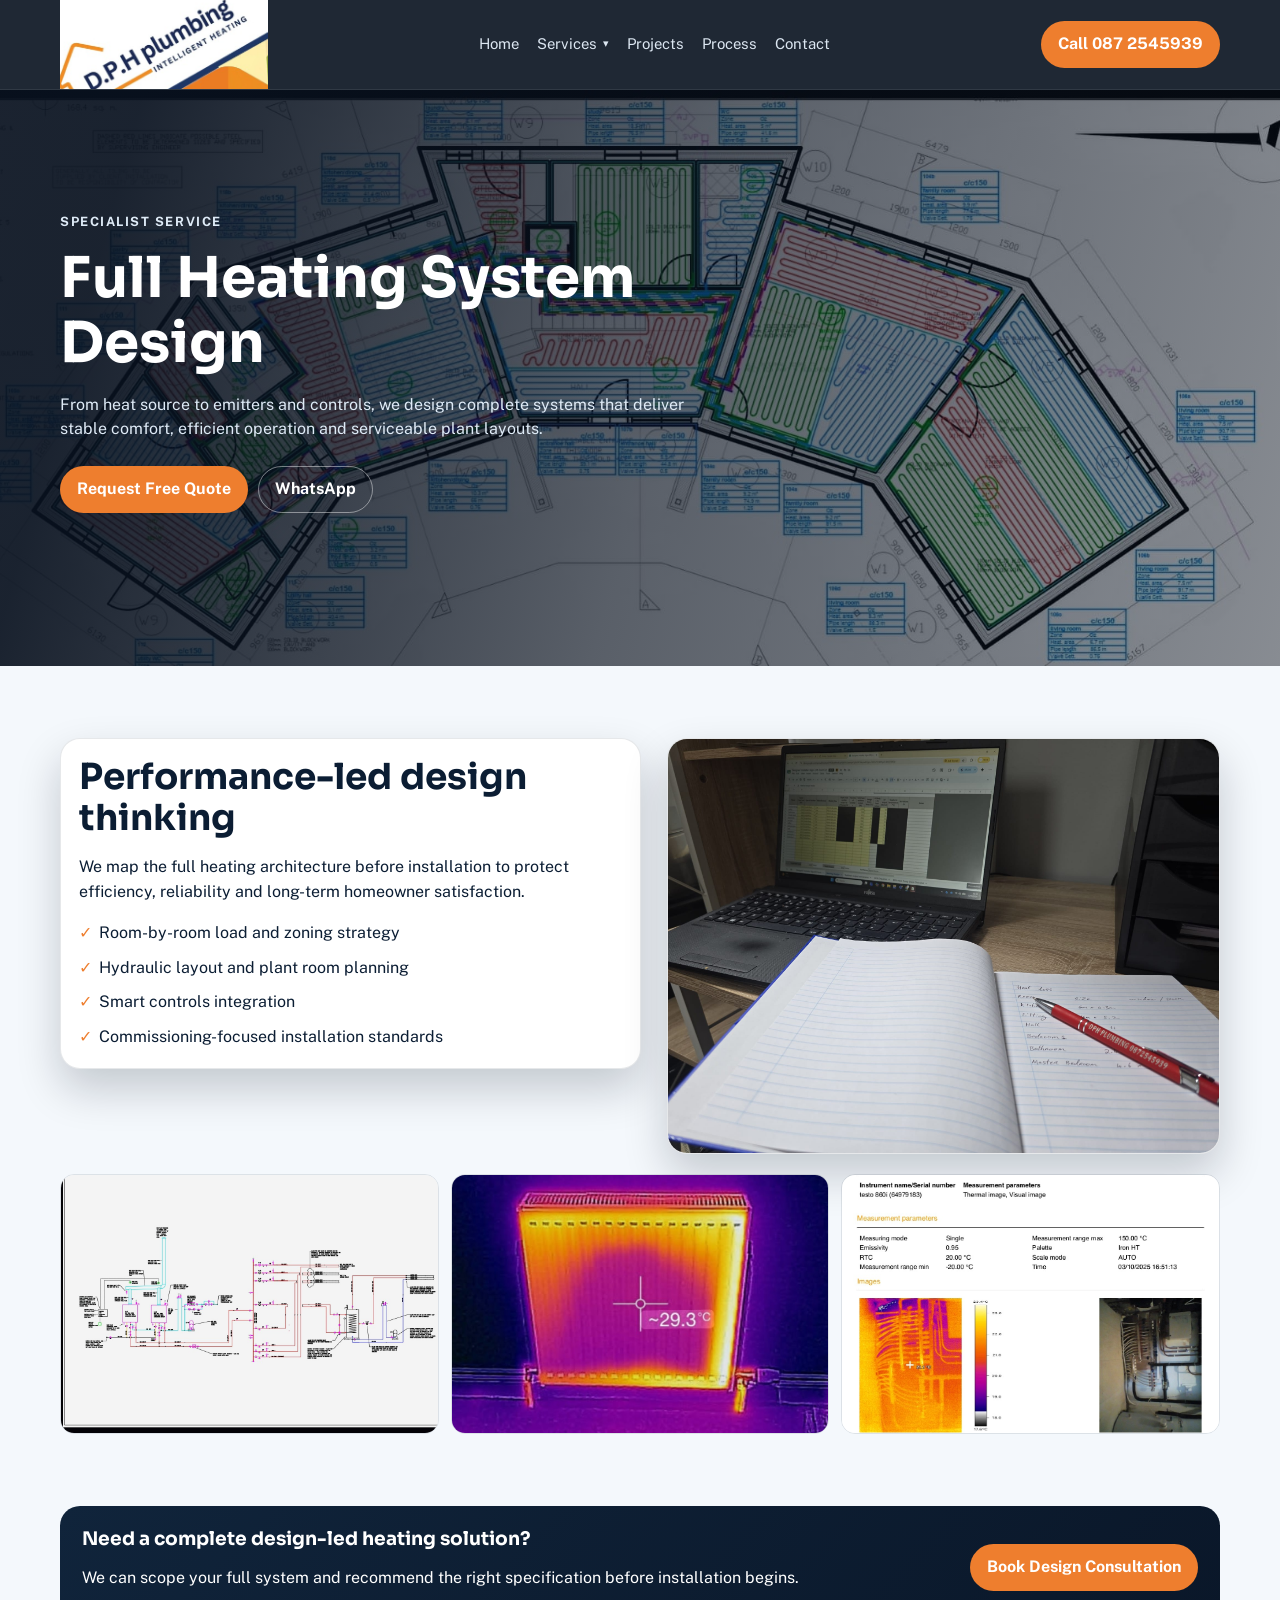
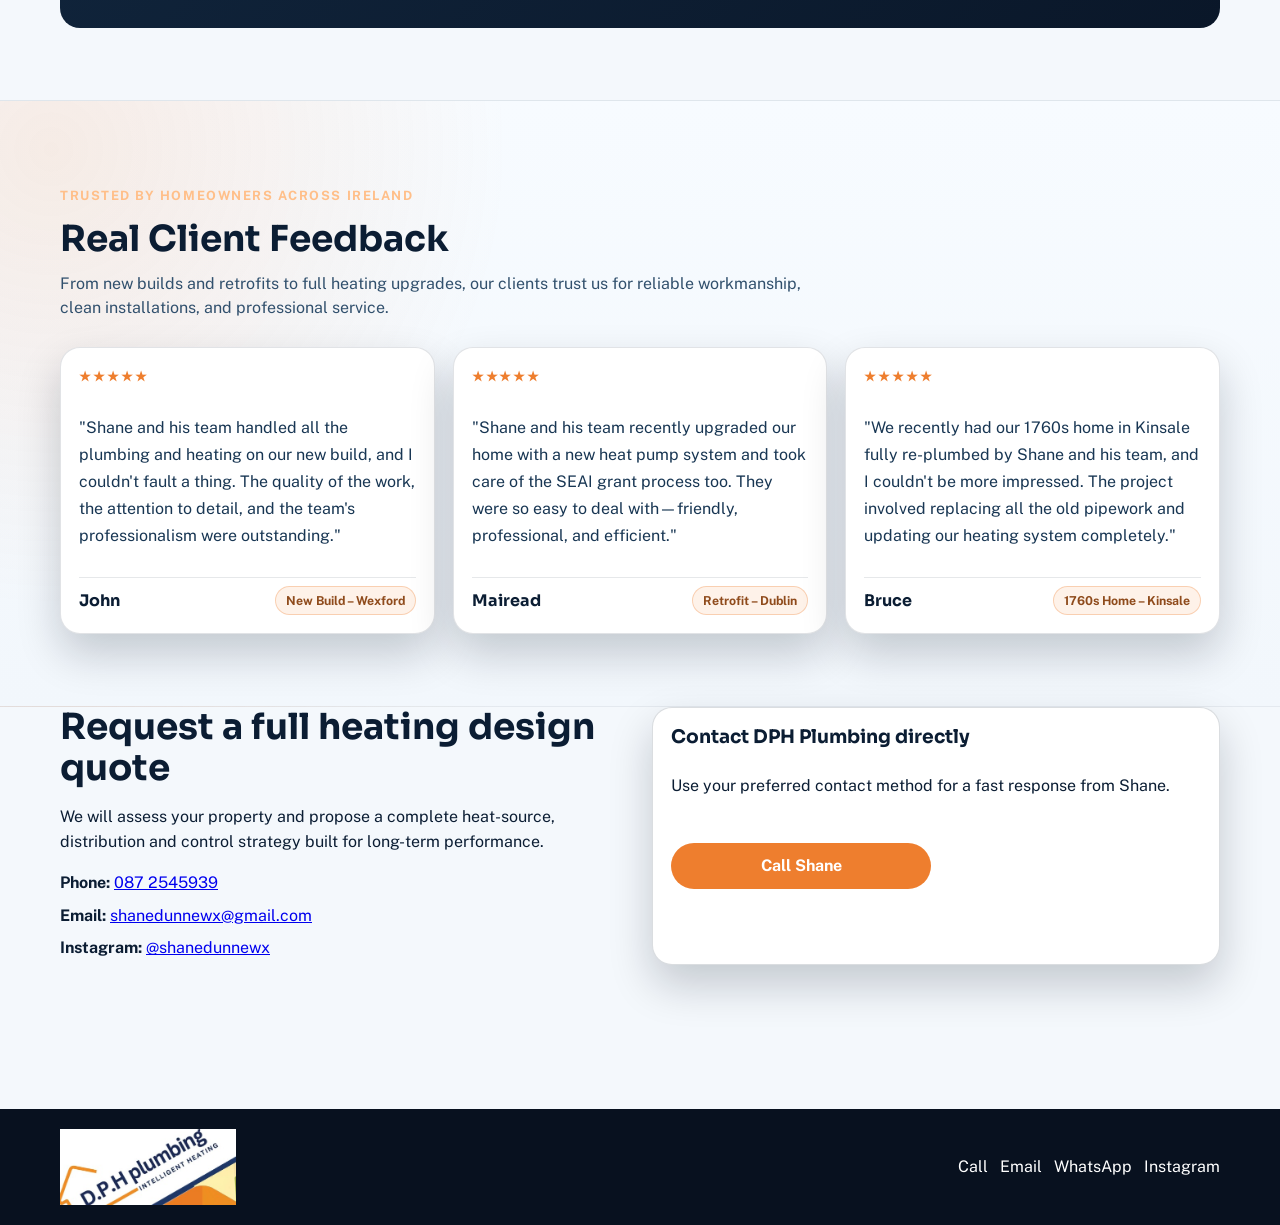
<file: heating-system-design.html>
﻿<!doctype html>
<html lang="en">
<head>
  <meta charset="UTF-8">
  <meta name="viewport" content="width=device-width, initial-scale=1.0">
  <title>Full Heating System Design | DPH Plumbing</title>
  <meta name="description" content="Full heating system design for energy-efficient homes, including plant layout, zoning, controls and commissioning by DPH Plumbing.">
  <link rel="preconnect" href="https://fonts.googleapis.com">
  <link rel="preconnect" href="https://fonts.gstatic.com" crossorigin>
  <link href="https://fonts.googleapis.com/css2?family=Public+Sans:wght@300;400;500;600;700&family=Sora:wght@500;600;700;800&display=swap" rel="stylesheet">
  <link rel="icon" type="image/png" href="assets/media/favicon.png">
  <link rel="stylesheet" href="service-pages.css">
</head>
<body>
  <header class="site-header">
    <div class="container nav-wrap">
      <a class="brand" href="index.html" aria-label="DPH Plumbing home">
        <img class="brand-logo" src="assets/media/dph-logo.png" alt="DPH Plumbing" loading="eager" decoding="async">
      </a>
      <nav class="desktop-nav" id="main-navigation" aria-label="Primary">
        <a href="index.html">Home</a>
        <div class="menu-group">
          <a class="menu-parent" href="heating-system-design.html">Services</a>
          <div class="mega-menu" aria-label="Service links">
            <a href="heat-pump-installations.html">Heat Pump Installations</a>
            <a href="underfloor-heating.html">Underfloor Heating</a>
            <a class="active" href="heating-system-design.html">Full Heating System Design</a>
            <a href="energy-efficient-upgrades.html">Energy-Efficient Upgrades</a>
            <a href="boiler-plant-room-installations.html">Boiler & Plant Room Installations</a>
            <a href="bathroom-installations.html">Bathroom Installations</a>
            <a href="grant-support-advice.html">Grant Support & Advice</a>
          </div>
        </div>
        <a href="index.html#projects">Projects</a>
        <a href="index.html#process">Process</a>
        <a href="index.html#contact">Contact</a>
      </nav>
      <a class="btn btn-solid" href="tel:+353872545939">Call 087 2545939</a>
      <div class="mobile-header-actions" aria-label="Mobile quick actions">
        <a class="mobile-icon-btn" href="tel:+353872545939" aria-label="Call DPH">Call</a>
        <a class="mobile-icon-btn wa" href="https://wa.me/353872545939" target="_blank" rel="noopener" aria-label="WhatsApp DPH">Chat</a>
        <a class="mobile-icon-btn" href="https://www.instagram.com/shanedunnewx/" target="_blank" rel="noopener" aria-label="Instagram">Insta</a>
        <button class="mobile-icon-btn menu mobile-menu-toggle js-mobile-menu-toggle" type="button" aria-expanded="false" aria-controls="main-navigation">Menu</button>
      </div>
    </div>
  </header>

  <section class="hero">
    <img src="assets/media/Fullheatingsystemdesign2.jpeg" alt="Heating system design with premium Viessmann internals" loading="eager">
    <div class="container hero-content">
      <p class="eyebrow">Specialist Service</p>
      <h1>Full Heating System Design</h1>
      <p>From heat source to emitters and controls, we design complete systems that deliver stable comfort, efficient operation and serviceable plant layouts.</p>
      <div class="hero-actions">
        <a class="btn btn-solid" href="index.html#contact">Request Free Quote</a>
        <a class="btn btn-ghost" href="https://wa.me/353872545939" target="_blank" rel="noopener">WhatsApp</a>
      </div>
    </div>
  </section>

  <main class="section">
    <div class="container two-col reveal">
      <article class="card">
        <div class="card-body">
          <h2>Performance-led design thinking</h2>
          <p>We map the full heating architecture before installation to protect efficiency, reliability and long-term homeowner satisfaction.</p>
          <ul class="bullets">
            <li>Room-by-room load and zoning strategy</li>
            <li>Hydraulic layout and plant room planning</li>
            <li>Smart controls integration</li>
            <li>Commissioning-focused installation standards</li>
          </ul>
        </div>
      </article>
      <article class="card">
        <img src="assets/media/Fullheatingsystemdesign.jpeg" alt="Precision plant room design and pipework" loading="lazy">
      </article>
    </div>

    <div class="container gallery-grid reveal">
      <img src="assets/media/Fullheatingsystemdesign3.jpeg" alt="Heating system plant layout detail">
      <img src="assets/media/Fullheatingsystemdesign4.jpeg" alt="Technical heating controls area">
      <img src="assets/media/Fullheatingsystemdesign5.jpeg" alt="Finished premium heating system design">
    </div>

    <div class="container section">
      <div class="quote-band reveal">
        <div>
          <h3>Need a complete design-led heating solution?</h3>
          <p>We can scope your full system and recommend the right specification before installation begins.</p>
        </div>
        <a class="btn btn-solid" href="index.html#contact">Book Design Consultation</a>
      </div>
    </div>

    <section class="section service-contact" id="service-contact">
      <div class="container contact-panel reveal">
        <div>
          <h2>Request a full heating design quote</h2>
          <p>We will assess your property and propose a complete heat-source, distribution and control strategy built for long-term performance.</p>
          <ul class="contact-list">
            <li><strong>Phone:</strong> <a href="tel:+353872545939">087 2545939</a></li>
            <li><strong>Email:</strong> <a href="mailto:shanedunnewx@gmail.com">shanedunnewx@gmail.com</a></li>
            <li><strong>Instagram:</strong> <a href="https://www.instagram.com/shanedunnewx/" target="_blank" rel="noopener">@shanedunnewx</a></li>
          </ul>
        </div>
        <article class="contact-form" aria-label="Contact methods">
          <h3>Contact DPH Plumbing directly</h3>
          <p>Use your preferred contact method for a fast response from Shane.</p>
          <div class="contact-actions">
            <a class="btn btn-solid" href="tel:+353872545939">Call Shane</a>
            <a class="btn btn-ghost" href="mailto:shanedunnewx@gmail.com">Email DPH</a>
            <a class="btn btn-ghost" href="https://wa.me/353872545939" target="_blank" rel="noopener">WhatsApp</a>
            <a class="btn btn-ghost" href="https://www.instagram.com/shanedunnewx/" target="_blank" rel="noopener">Instagram</a>
          </div>
        </article>
      </div>
    </section>
  </main>

  <footer class="site-footer">
    <div class="container footer-wrap">
      <a class="footer-brand" href="index.html" aria-label="DPH Plumbing home">
        <img src="assets/media/dph-logo.png" alt="DPH Plumbing" loading="lazy" decoding="async">
      </a>
      <div class="footer-links">
        <a href="tel:+353872545939">Call</a>
        <a href="mailto:shanedunnewx@gmail.com">Email</a>
        <a href="https://wa.me/353872545939" target="_blank" rel="noopener">WhatsApp</a>
        <a href="https://www.instagram.com/shanedunnewx/" target="_blank" rel="noopener">Instagram</a>
      </div>
    </div>
  </footer>

  <script src="script.js" defer></script>
</body>
</html>
</file>
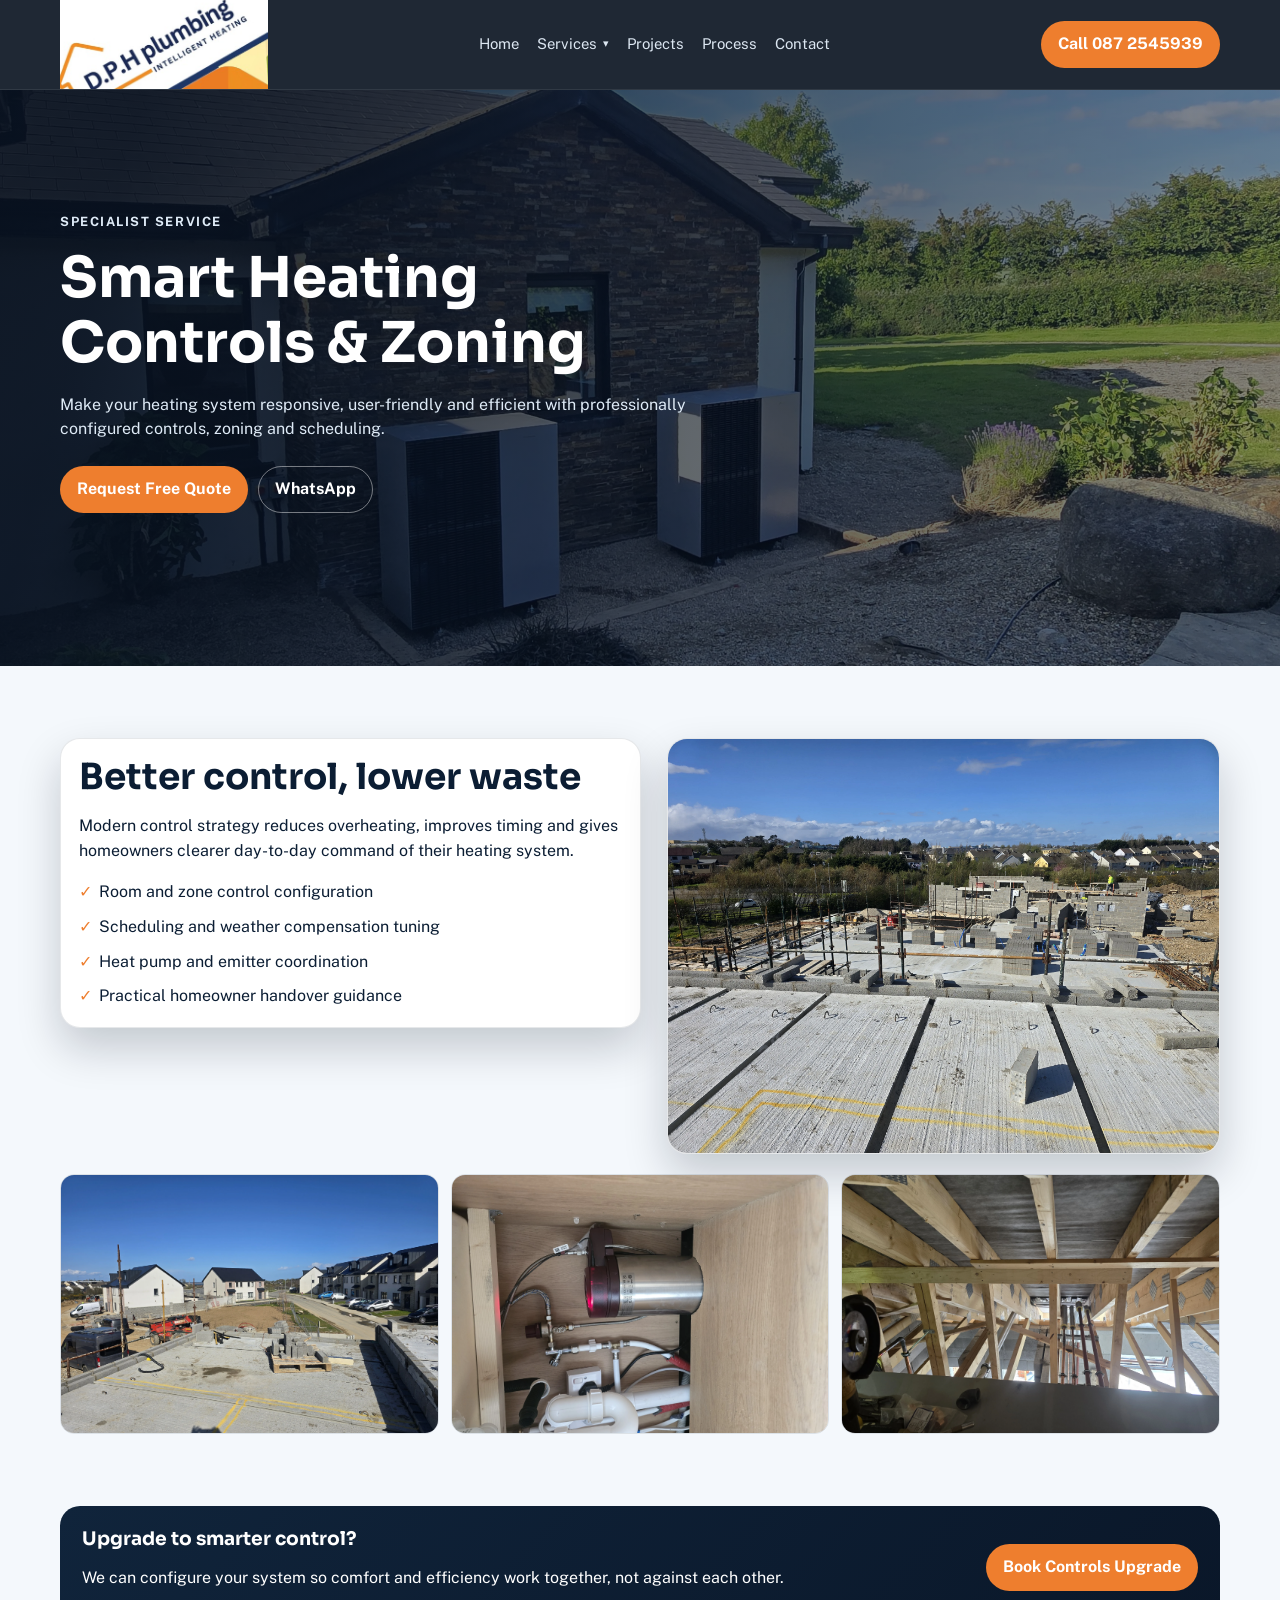
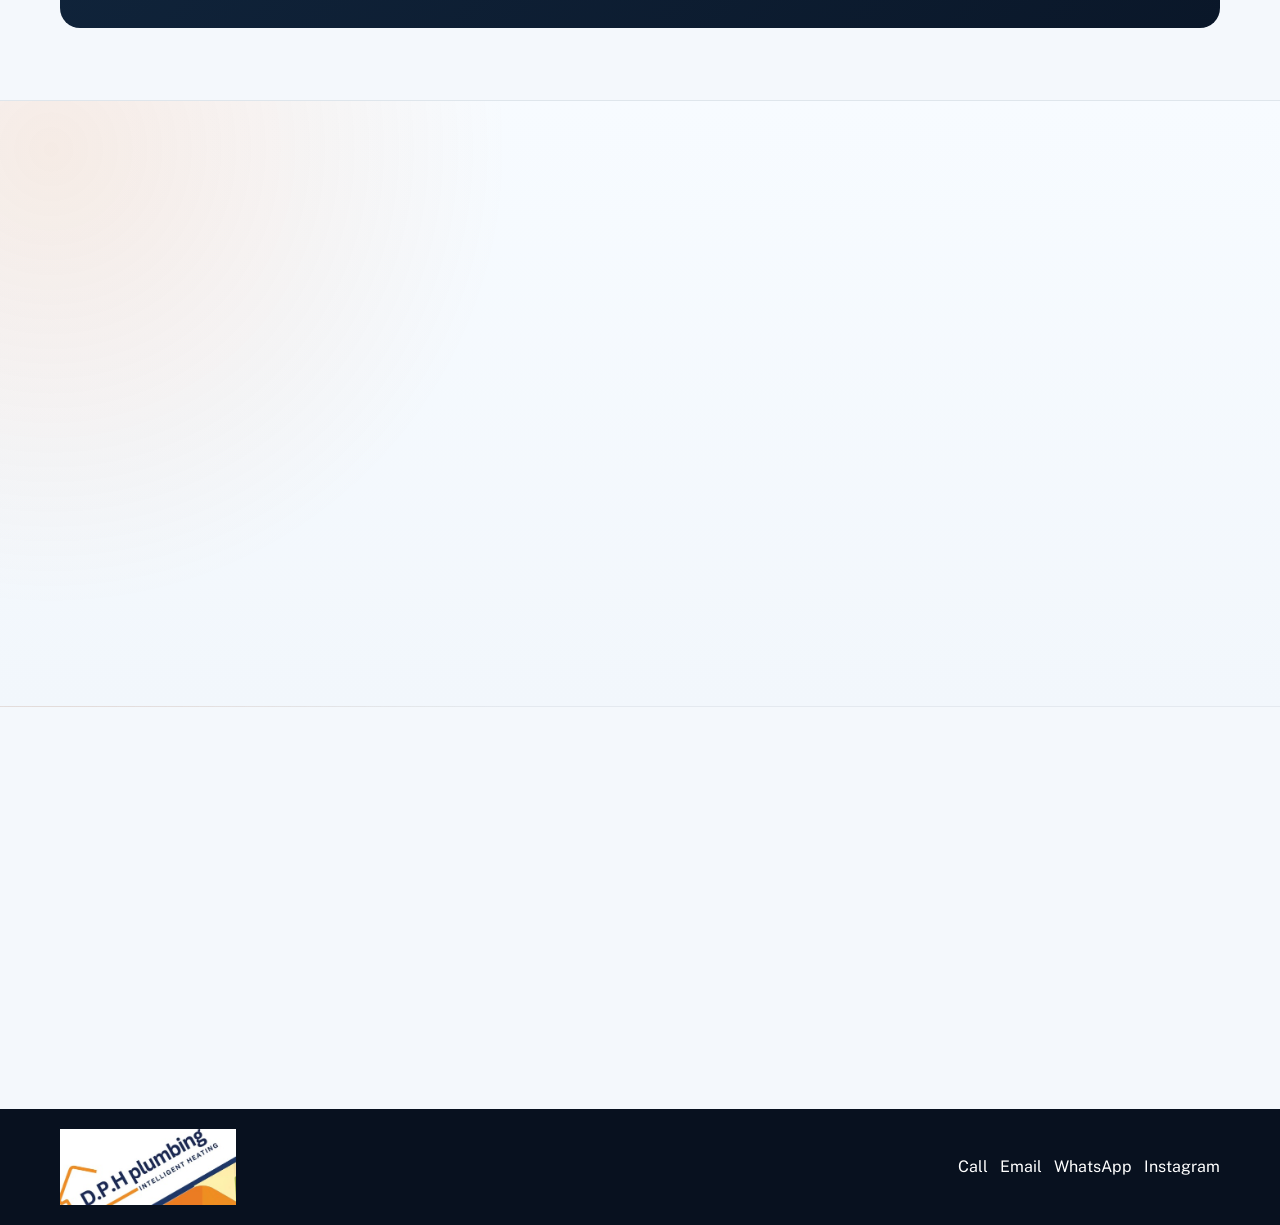
<file: smart-heating-controls.html>
﻿<!doctype html>
<html lang="en">
<head>
  <meta charset="UTF-8">
  <meta name="viewport" content="width=device-width, initial-scale=1.0">
  <title>Smart Heating Controls | DPH Plumbing</title>
  <meta name="description" content="Smart heating controls setup and integration for efficient, responsive and user-friendly home heating performance.">
  <link rel="preconnect" href="https://fonts.googleapis.com">
  <link rel="preconnect" href="https://fonts.gstatic.com" crossorigin>
  <link href="https://fonts.googleapis.com/css2?family=Public+Sans:wght@300;400;500;600;700&family=Sora:wght@500;600;700;800&display=swap" rel="stylesheet">
  <link rel="icon" type="image/png" href="assets/media/favicon.png">
  <link rel="stylesheet" href="service-pages.css">
</head>
<body>
  <header class="site-header">
    <div class="container nav-wrap">
      <a class="brand" href="index.html" aria-label="DPH Plumbing home">
        <img class="brand-logo" src="assets/media/dph-logo.png" alt="DPH Plumbing" loading="eager" decoding="async">
      </a>
      <nav class="desktop-nav" id="main-navigation" aria-label="Primary">
        <a href="index.html">Home</a>
        <div class="menu-group">
          <a class="menu-parent" href="smart-heating-controls.html">Services</a>
          <div class="mega-menu" aria-label="Service links">
            <a href="heat-pump-installations.html">Heat Pump Installations</a>
            <a href="underfloor-heating.html">Underfloor Heating</a>
            <a href="heating-system-design.html">Full Heating System Design</a>
            <a href="energy-efficient-upgrades.html">Energy-Efficient Upgrades</a>
            <a href="boiler-plant-room-installations.html">Boiler & Plant Room Installations</a>
            <a class="active" href="smart-heating-controls.html">Smart Heating Controls</a>
            <a href="grant-support-advice.html">Grant Support & Advice</a>
          </div>
        </div>
        <a href="index.html#projects">Projects</a>
        <a href="index.html#process">Process</a>
        <a href="index.html#contact">Contact</a>
      </nav>
      <a class="btn btn-solid" href="tel:+353872545939">Call 087 2545939</a>
      <div class="mobile-header-actions" aria-label="Mobile quick actions">
        <a class="mobile-icon-btn" href="tel:+353872545939" aria-label="Call DPH">Call</a>
        <a class="mobile-icon-btn wa" href="https://wa.me/353872545939" target="_blank" rel="noopener" aria-label="WhatsApp DPH">Chat</a>
        <a class="mobile-icon-btn" href="https://www.instagram.com/shanedunnewx/" target="_blank" rel="noopener" aria-label="Instagram">Insta</a>
        <button class="mobile-icon-btn menu mobile-menu-toggle js-mobile-menu-toggle" type="button" aria-expanded="false" aria-controls="main-navigation">Menu</button>
      </div>
    </div>
  </header>

  <section class="hero">
    <img src="assets/media/20250617_184712.webp" alt="Smart heating controls and advanced system setup" loading="eager">
    <div class="container hero-content">
      <p class="eyebrow">Specialist Service</p>
      <h1>Smart Heating Controls & Zoning</h1>
      <p>Make your heating system responsive, user-friendly and efficient with professionally configured controls, zoning and scheduling.</p>
      <div class="hero-actions">
        <a class="btn btn-solid" href="index.html#contact">Request Free Quote</a>
        <a class="btn btn-ghost" href="https://wa.me/353872545939" target="_blank" rel="noopener">WhatsApp</a>
      </div>
    </div>
  </section>

  <main class="section">
    <div class="container two-col reveal">
      <article class="card">
        <div class="card-body">
          <h2>Better control, lower waste</h2>
          <p>Modern control strategy reduces overheating, improves timing and gives homeowners clearer day-to-day command of their heating system.</p>
          <ul class="bullets">
            <li>Room and zone control configuration</li>
            <li>Scheduling and weather compensation tuning</li>
            <li>Heat pump and emitter coordination</li>
            <li>Practical homeowner handover guidance</li>
          </ul>
        </div>
      </article>
      <article class="card">
        <img src="assets/media/20260409_163636.webp" alt="Smart controls installation in plant room" loading="lazy">
      </article>
    </div>

    <div class="container gallery-grid reveal">
      <img src="assets/media/20260409_163640.webp" alt="Smart heating configuration details">
      <img src="assets/media/20260501_142322.webp" alt="Control panel and system integration">
      <img src="assets/media/20250528_135627.webp" alt="Heating controls upgrade project">
    </div>

    <div class="container section">
      <div class="quote-band reveal">
        <div>
          <h3>Upgrade to smarter control?</h3>
          <p>We can configure your system so comfort and efficiency work together, not against each other.</p>
        </div>
        <a class="btn btn-solid" href="index.html#contact">Book Controls Upgrade</a>
      </div>
    </div>

    <section class="section service-contact" id="service-contact">
      <div class="container contact-panel reveal">
        <div>
          <h2>Request a smart controls quote</h2>
          <p>We configure controls and zoning so your heating runs efficiently while remaining simple to use day to day.</p>
          <ul class="contact-list">
            <li><strong>Phone:</strong> <a href="tel:+353872545939">087 2545939</a></li>
            <li><strong>Email:</strong> <a href="mailto:shanedunnewx@gmail.com">shanedunnewx@gmail.com</a></li>
            <li><strong>Instagram:</strong> <a href="https://www.instagram.com/shanedunnewx/" target="_blank" rel="noopener">@shanedunnewx</a></li>
          </ul>
        </div>
        <article class="contact-form" aria-label="Contact methods">
          <h3>Contact DPH Plumbing directly</h3>
          <p>Use your preferred contact method for a fast response from Shane.</p>
          <div class="contact-actions">
            <a class="btn btn-solid" href="tel:+353872545939">Call Shane</a>
            <a class="btn btn-ghost" href="mailto:shanedunnewx@gmail.com">Email DPH</a>
            <a class="btn btn-ghost" href="https://wa.me/353872545939" target="_blank" rel="noopener">WhatsApp</a>
            <a class="btn btn-ghost" href="https://www.instagram.com/shanedunnewx/" target="_blank" rel="noopener">Instagram</a>
          </div>
        </article>
      </div>
    </section>
  </main>

  <footer class="site-footer">
    <div class="container footer-wrap">
      <a class="footer-brand" href="index.html" aria-label="DPH Plumbing home">
        <img src="assets/media/dph-logo.png" alt="DPH Plumbing" loading="lazy" decoding="async">
      </a>
      <div class="footer-links">
        <a href="tel:+353872545939">Call</a>
        <a href="mailto:shanedunnewx@gmail.com">Email</a>
        <a href="https://wa.me/353872545939" target="_blank" rel="noopener">WhatsApp</a>
        <a href="https://www.instagram.com/shanedunnewx/" target="_blank" rel="noopener">Instagram</a>
      </div>
    </div>
  </footer>

  <script src="script.js" defer></script>
</body>
</html>
</file>
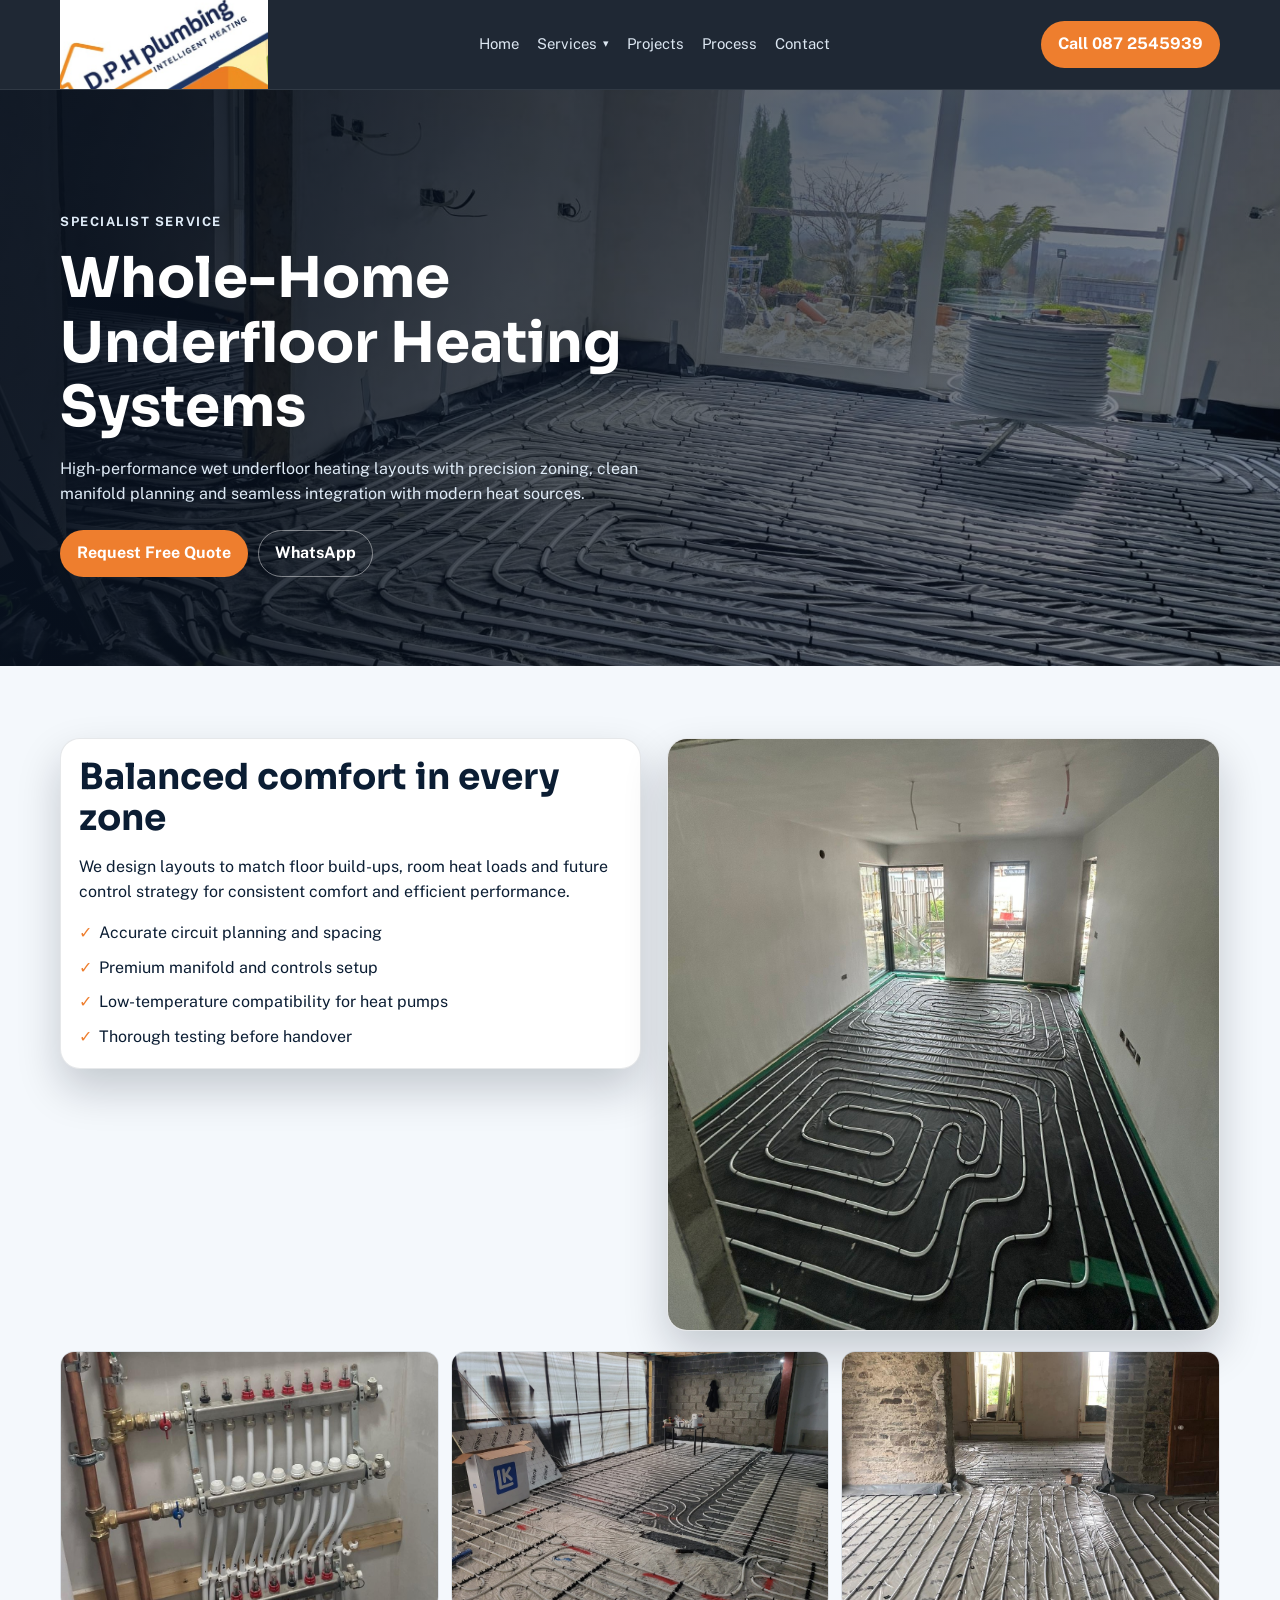
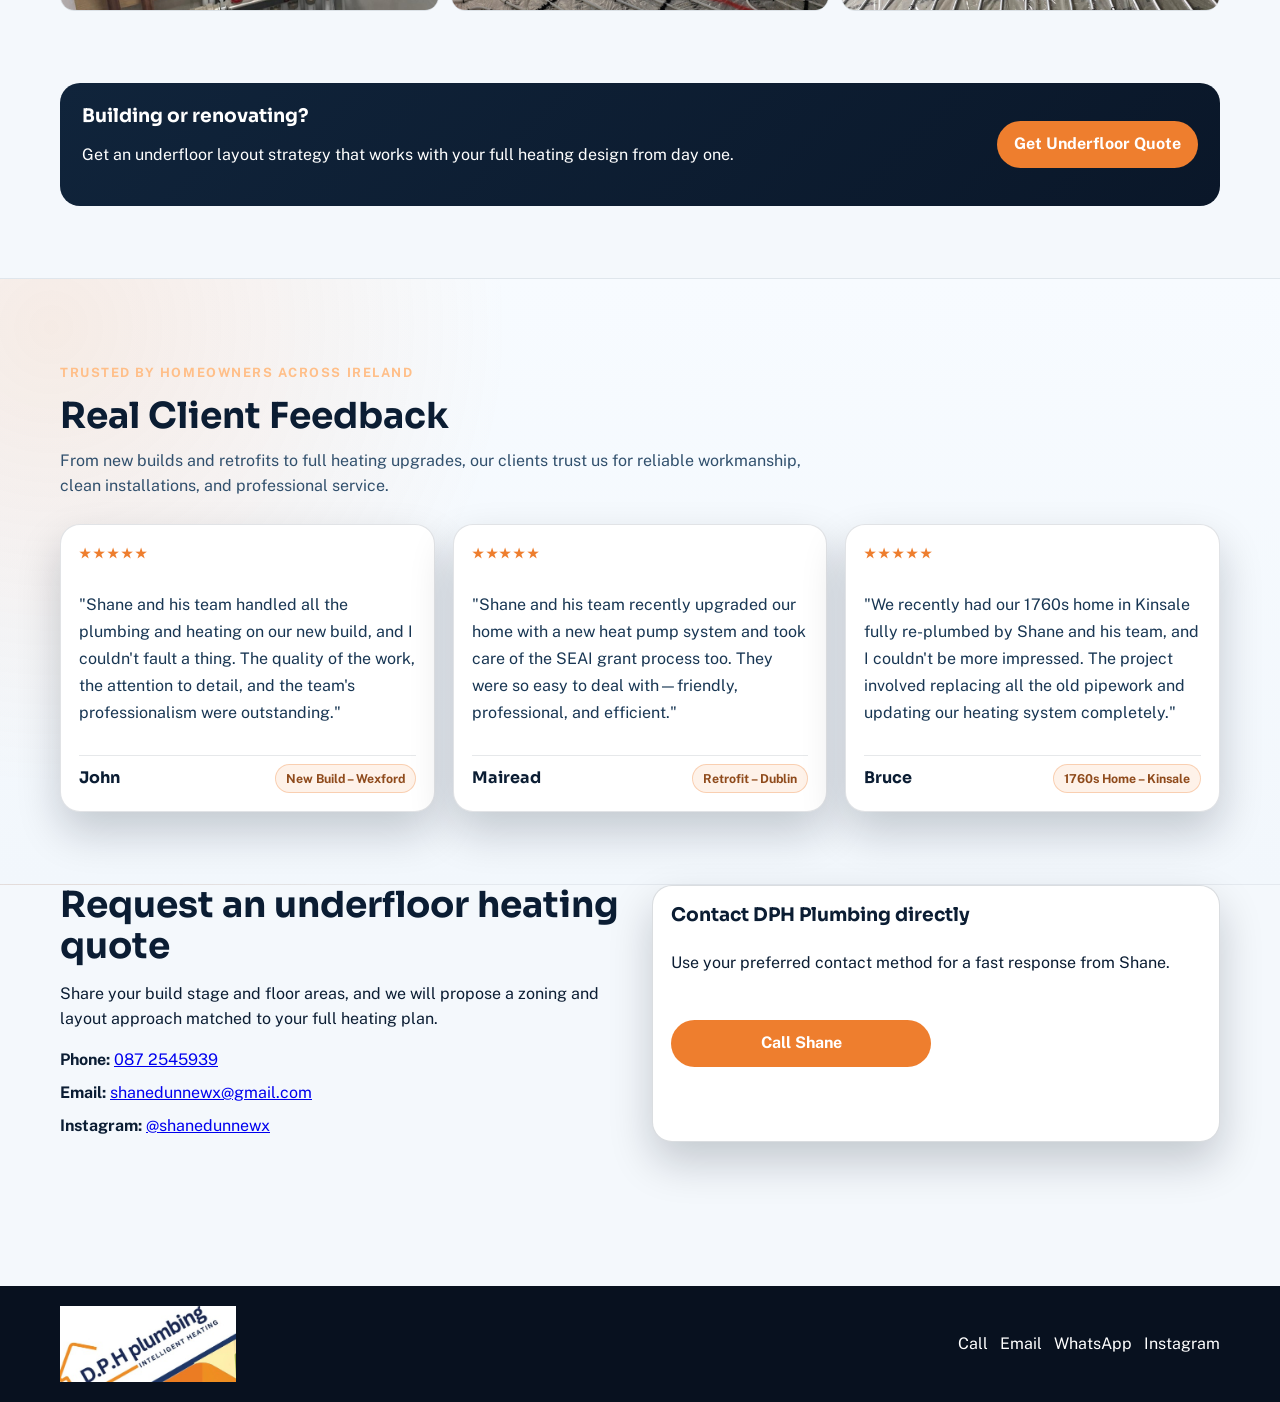
<file: underfloor-heating.html>
﻿<!doctype html>
<html lang="en">
<head>
  <meta charset="UTF-8">
  <meta name="viewport" content="width=device-width, initial-scale=1.0">
  <title>Underfloor Heating | DPH Plumbing</title>
  <meta name="description" content="Whole-home underfloor heating design and installation across Leinster, delivered by DPH Plumbing with premium technical standards.">
  <link rel="preconnect" href="https://fonts.googleapis.com">
  <link rel="preconnect" href="https://fonts.gstatic.com" crossorigin>
  <link href="https://fonts.googleapis.com/css2?family=Public+Sans:wght@300;400;500;600;700&family=Sora:wght@500;600;700;800&display=swap" rel="stylesheet">
  <link rel="icon" type="image/png" href="assets/media/favicon.png">
  <link rel="stylesheet" href="service-pages.css">
</head>
<body>
  <header class="site-header">
    <div class="container nav-wrap">
      <a class="brand" href="index.html" aria-label="DPH Plumbing home">
        <img class="brand-logo" src="assets/media/dph-logo.png" alt="DPH Plumbing" loading="eager" decoding="async">
      </a>
      <nav class="desktop-nav" id="main-navigation" aria-label="Primary">
        <a href="index.html">Home</a>
        <div class="menu-group">
          <a class="menu-parent" href="underfloor-heating.html">Services</a>
          <div class="mega-menu" aria-label="Service links">
            <a href="heat-pump-installations.html">Heat Pump Installations</a>
            <a class="active" href="underfloor-heating.html">Underfloor Heating</a>
            <a href="heating-system-design.html">Full Heating System Design</a>
            <a href="energy-efficient-upgrades.html">Energy-Efficient Upgrades</a>
            <a href="boiler-plant-room-installations.html">Boiler & Plant Room Installations</a>
            <a href="bathroom-installations.html">Bathroom Installations</a>
            <a href="grant-support-advice.html">Grant Support & Advice</a>
          </div>
        </div>
        <a href="index.html#projects">Projects</a>
        <a href="index.html#process">Process</a>
        <a href="index.html#contact">Contact</a>
      </nav>
      <a class="btn btn-solid" href="tel:+353872545939">Call 087 2545939</a>
      <div class="mobile-header-actions" aria-label="Mobile quick actions">
        <a class="mobile-icon-btn" href="tel:+353872545939" aria-label="Call DPH">Call</a>
        <a class="mobile-icon-btn wa" href="https://wa.me/353872545939" target="_blank" rel="noopener" aria-label="WhatsApp DPH">Chat</a>
        <a class="mobile-icon-btn" href="https://www.instagram.com/shanedunnewx/" target="_blank" rel="noopener" aria-label="Instagram">Insta</a>
        <button class="mobile-icon-btn menu mobile-menu-toggle js-mobile-menu-toggle" type="button" aria-expanded="false" aria-controls="main-navigation">Menu</button>
      </div>
    </div>
  </header>

  <section class="hero">
    <img src="assets/media/underfloorheating.jpeg" alt="Underfloor heating pipe layout installation" loading="eager">
    <div class="container hero-content">
      <p class="eyebrow">Specialist Service</p>
      <h1>Whole-Home Underfloor Heating Systems</h1>
      <p>High-performance wet underfloor heating layouts with precision zoning, clean manifold planning and seamless integration with modern heat sources.</p>
      <div class="hero-actions">
        <a class="btn btn-solid" href="index.html#contact">Request Free Quote</a>
        <a class="btn btn-ghost" href="https://wa.me/353872545939" target="_blank" rel="noopener">WhatsApp</a>
      </div>
    </div>
  </section>

  <main class="section">
    <div class="container two-col reveal">
      <article class="card">
        <div class="card-body">
          <h2>Balanced comfort in every zone</h2>
          <p>We design layouts to match floor build-ups, room heat loads and future control strategy for consistent comfort and efficient performance.</p>
          <ul class="bullets">
            <li>Accurate circuit planning and spacing</li>
            <li>Premium manifold and controls setup</li>
            <li>Low-temperature compatibility for heat pumps</li>
            <li>Thorough testing before handover</li>
          </ul>
        </div>
      </article>
      <article class="card">
        <img src="assets/media/underfloorheating2.jpeg" alt="Large underfloor heating install in progress" loading="lazy">
      </article>
    </div>

    <div class="container gallery-grid reveal">
      <img src="assets/media/underfloorheating3.jpeg" alt="Underfloor heating pipe detail">
      <img src="assets/media/underfloorheating4.jpeg" alt="Underfloor manifold and circuit area">
      <img src="assets/media/underfloor.jpeg" alt="Completed underfloor heating layout">
    </div>

    <div class="container section">
      <div class="quote-band reveal">
        <div>
          <h3>Building or renovating?</h3>
          <p>Get an underfloor layout strategy that works with your full heating design from day one.</p>
        </div>
        <a class="btn btn-solid" href="index.html#contact">Get Underfloor Quote</a>
      </div>
    </div>

    <section class="section service-contact" id="service-contact">
      <div class="container contact-panel reveal">
        <div>
          <h2>Request an underfloor heating quote</h2>
          <p>Share your build stage and floor areas, and we will propose a zoning and layout approach matched to your full heating plan.</p>
          <ul class="contact-list">
            <li><strong>Phone:</strong> <a href="tel:+353872545939">087 2545939</a></li>
            <li><strong>Email:</strong> <a href="mailto:shanedunnewx@gmail.com">shanedunnewx@gmail.com</a></li>
            <li><strong>Instagram:</strong> <a href="https://www.instagram.com/shanedunnewx/" target="_blank" rel="noopener">@shanedunnewx</a></li>
          </ul>
        </div>
        <article class="contact-form" aria-label="Contact methods">
          <h3>Contact DPH Plumbing directly</h3>
          <p>Use your preferred contact method for a fast response from Shane.</p>
          <div class="contact-actions">
            <a class="btn btn-solid" href="tel:+353872545939">Call Shane</a>
            <a class="btn btn-ghost" href="mailto:shanedunnewx@gmail.com">Email DPH</a>
            <a class="btn btn-ghost" href="https://wa.me/353872545939" target="_blank" rel="noopener">WhatsApp</a>
            <a class="btn btn-ghost" href="https://www.instagram.com/shanedunnewx/" target="_blank" rel="noopener">Instagram</a>
          </div>
        </article>
      </div>
    </section>
  </main>

  <footer class="site-footer">
    <div class="container footer-wrap">
      <a class="footer-brand" href="index.html" aria-label="DPH Plumbing home">
        <img src="assets/media/dph-logo.png" alt="DPH Plumbing" loading="lazy" decoding="async">
      </a>
      <div class="footer-links">
        <a href="tel:+353872545939">Call</a>
        <a href="mailto:shanedunnewx@gmail.com">Email</a>
        <a href="https://wa.me/353872545939" target="_blank" rel="noopener">WhatsApp</a>
        <a href="https://www.instagram.com/shanedunnewx/" target="_blank" rel="noopener">Instagram</a>
      </div>
    </div>
  </footer>

  <script src="script.js" defer></script>
</body>
</html>
</file>
<file: service-pages.css>
:root {
  --navy-950: #08111f;
  --navy-900: #0b1d33;
  --navy-800: #173352;
  --slate-100: #edf2f7;
  --slate-300: #b9c7d6;
  --orange: #ee7e2e;
  --white: #ffffff;
  --radius-lg: 20px;
  --radius-md: 14px;
  --maxw: 1160px;
  --shadow: 0 20px 44px rgba(7, 17, 30, 0.2);
}

* {
  box-sizing: border-box;
}

html,
body {
  margin: 0;
  padding: 0;
}

body {
  font-family: "Public Sans", "Segoe UI", sans-serif;
  background: #f4f8fc;
  color: var(--navy-900);
  line-height: 1.55;
}

img,
video {
  max-width: 100%;
  display: block;
}

.container {
  width: min(var(--maxw), 92vw);
  margin: 0 auto;
}

.site-header {
  position: sticky;
  top: 0;
  z-index: 50;
  backdrop-filter: blur(8px);
  background: rgba(8, 17, 31, 0.9);
  border-bottom: 1px solid rgba(255, 255, 255, 0.08);
}

.nav-wrap {
  min-height: 76px;
  display: flex;
  align-items: center;
  justify-content: space-between;
  gap: 16px;
}

.brand {
  display: inline-flex;
  align-items: center;
  gap: 0;
  text-decoration: none;
  color: var(--white);
  font-family: "Sora", sans-serif;
  font-weight: 700;
}

.brand-logo {
  width: clamp(150px, 18vw, 208px);
  height: auto;
  display: block;
}

.desktop-nav {
  display: flex;
  gap: 18px;
}

.menu-group {
  position: relative;
}

.menu-parent {
  display: inline-flex;
  align-items: center;
  gap: 6px;
}

.menu-parent::after {
  content: "\25BE";
  font-size: 0.7rem;
  color: #dce7f2;
}

.mega-menu {
  position: absolute;
  top: calc(100% + 10px);
  left: 0;
  width: min(410px, 70vw);
  background: rgba(8, 17, 31, 0.98);
  border: 1px solid rgba(255, 255, 255, 0.16);
  border-radius: 14px;
  box-shadow: 0 18px 34px rgba(2, 7, 14, 0.4);
  padding: 10px;
  display: grid;
  gap: 6px;
  opacity: 0;
  visibility: hidden;
  transform: translateY(8px);
  transition: opacity 0.2s ease, transform 0.2s ease;
}

.mega-menu a {
  display: block;
  padding: 8px 10px;
  border-radius: 8px;
}

.mega-menu a:hover,
.mega-menu a.active {
  background: rgba(255, 255, 255, 0.12);
}

.menu-group:hover .mega-menu,
.menu-group:focus-within .mega-menu {
  opacity: 1;
  visibility: visible;
  transform: translateY(0);
}

.desktop-nav a {
  color: #dce7f2;
  text-decoration: none;
  font-size: 0.93rem;
}

.desktop-nav a:hover,
.desktop-nav a.active {
  color: #fff;
}

.btn {
  border-radius: 999px;
  padding: 10px 16px;
  border: 1px solid transparent;
  text-decoration: none;
  font-weight: 700;
  display: inline-flex;
  align-items: center;
  justify-content: center;
}

.btn-solid {
  background: var(--orange);
  color: #fff;
}

.btn-solid:hover {
  background: #d9681b;
}

.btn-ghost {
  border-color: rgba(255, 255, 255, 0.44);
  color: #fff;
}

.hero {
  position: relative;
  min-height: 64vh;
  overflow: hidden;
}

.hero img {
  position: absolute;
  inset: 0;
  width: 100%;
  height: 100%;
  object-fit: cover;
  object-position: center;
}

.hero::after {
  content: "";
  position: absolute;
  inset: 0;
  background: linear-gradient(105deg, rgba(8, 17, 31, 0.92) 10%, rgba(8, 17, 31, 0.65) 52%, rgba(8, 17, 31, 0.45) 100%);
}

.hero-content {
  position: relative;
  z-index: 1;
  color: #fff;
  padding: 104px 0 70px;
}

.eyebrow {
  text-transform: uppercase;
  letter-spacing: 0.12em;
  color: #ffbf89;
  font-size: 0.8rem;
  font-weight: 700;
}

h1,
h2,
h3 {
  font-family: "Sora", sans-serif;
  margin: 0;
  line-height: 1.14;
}

h1 {
  margin-top: 14px;
  font-size: clamp(2rem, 4.4vw, 3.8rem);
  max-width: 14ch;
}

h2 {
  font-size: clamp(1.5rem, 2.8vw, 2.6rem);
}

.hero p {
  max-width: 64ch;
  margin-top: 18px;
  color: #dfebf7;
}

.hero-actions {
  margin-top: 24px;
  display: flex;
  gap: 10px;
  flex-wrap: wrap;
}

.section {
  padding: 72px 0;
}

.two-col {
  display: grid;
  grid-template-columns: 1.05fr 1fr;
  gap: 26px;
  align-items: start;
}

.card {
  background: #fff;
  border: 1px solid rgba(11, 29, 51, 0.1);
  border-radius: var(--radius-lg);
  box-shadow: var(--shadow);
  overflow: hidden;
}

.card-body {
  padding: 18px;
}

.bullets {
  list-style: none;
  padding: 0;
  margin: 16px 0 0;
  display: grid;
  gap: 10px;
}

.bullets li {
  position: relative;
  padding-left: 20px;
}

.bullets li::before {
  content: "\2713";
  color: var(--orange);
  position: absolute;
  left: 0;
}

.gallery-grid {
  margin-top: 20px;
  display: grid;
  grid-template-columns: repeat(3, 1fr);
  gap: 12px;
}

.gallery-grid img {
  width: 100%;
  aspect-ratio: 16 / 11;
  object-fit: cover;
  object-position: center;
  border-radius: var(--radius-md);
  border: 1px solid rgba(11, 29, 51, 0.1);
}

.quote-band {
  background: linear-gradient(135deg, #10243b, #0a1729);
  color: #fff;
  border-radius: var(--radius-lg);
  padding: 22px;
  display: flex;
  justify-content: space-between;
  align-items: center;
  gap: 16px;
}

.service-testimonials {
  background:
    radial-gradient(circle at 4% 8%, rgba(238, 126, 46, 0.12), transparent 34%),
    linear-gradient(180deg, #f7fbff 0%, #f2f7fc 100%);
  border-top: 1px solid rgba(11, 29, 51, 0.08);
  border-bottom: 1px solid rgba(11, 29, 51, 0.08);
}

.service-testimonials-intro {
  max-width: 78ch;
  margin-top: 12px;
  color: #31506d;
}

.service-testimonials-grid {
  margin-top: 26px;
  display: grid;
  grid-template-columns: repeat(3, minmax(0, 1fr));
  gap: 18px;
}

.service-testimonial-card {
  background: #fff;
  border: 1px solid rgba(11, 29, 51, 0.12);
  border-radius: var(--radius-lg);
  box-shadow: var(--shadow);
  padding: 18px;
  display: grid;
  gap: 12px;
  min-height: 100%;
  transition: transform 0.22s ease, box-shadow 0.22s ease, border-color 0.22s ease;
}

.service-testimonial-card:hover {
  transform: translateY(-4px);
  box-shadow: 0 24px 40px rgba(8, 17, 31, 0.14);
  border-color: rgba(238, 126, 46, 0.4);
}

.service-rating {
  color: var(--orange);
  letter-spacing: 0.14em;
  font-size: 0.84rem;
  font-weight: 700;
}

.service-testimonial-text {
  color: #183653;
  line-height: 1.68;
}

.service-testimonial-meta {
  margin-top: auto;
  padding-top: 8px;
  border-top: 1px solid rgba(11, 29, 51, 0.1);
  display: flex;
  align-items: center;
  justify-content: space-between;
  gap: 10px;
  flex-wrap: wrap;
}

.service-testimonial-meta strong {
  font-family: "Sora", sans-serif;
  font-size: 1rem;
}

.service-testimonial-meta span {
  display: inline-flex;
  align-items: center;
  border-radius: 999px;
  padding: 4px 10px;
  background: rgba(238, 126, 46, 0.1);
  border: 1px solid rgba(238, 126, 46, 0.3);
  color: #8f4b1c;
  font-size: 0.77rem;
  font-weight: 700;
}

.service-contact {
  padding-top: 0;
}

.contact-panel {
  display: grid;
  grid-template-columns: 1fr 1fr;
  gap: 24px;
}

.contact-list {
  list-style: none;
  padding: 0;
  margin: 16px 0 0;
  display: grid;
  gap: 8px;
}

.contact-actions {
  margin-top: 18px;
  display: grid;
  grid-template-columns: repeat(2, minmax(0, 1fr));
  gap: 10px;
}

.contact-actions .btn {
  width: 100%;
}

.contact-form {
  background: #fff;
  border: 1px solid rgba(11, 29, 51, 0.15);
  border-radius: var(--radius-lg);
  box-shadow: var(--shadow);
  padding: 18px;
  display: grid;
  gap: 10px;
}

.contact-form label {
  font-weight: 600;
  font-size: 0.92rem;
}

.contact-form input,
.contact-form select,
.contact-form textarea {
  border: 1px solid rgba(11, 29, 51, 0.25);
  border-radius: 10px;
  padding: 10px 12px;
  font: inherit;
}

.contact-form input:focus,
.contact-form select:focus,
.contact-form textarea:focus {
  outline: 2px solid rgba(238, 126, 46, 0.45);
  border-color: var(--orange);
}

.upload-note,
.form-note {
  font-size: 0.9rem;
  color: #31506d;
}

.site-footer {
  background: #08111f;
  color: #d6e0ea;
  padding: 20px 0;
}

.footer-wrap {
  display: flex;
  justify-content: space-between;
  gap: 12px;
}

.footer-wrap a {
  color: #fff;
  text-decoration: none;
}

.footer-brand {
  display: inline-flex;
  align-items: center;
}

.footer-brand img {
  width: clamp(132px, 16vw, 176px);
  height: auto;
  display: block;
}

.footer-links {
  display: flex;
  flex-wrap: wrap;
  align-items: center;
  gap: 12px;
}

.mobile-sticky {
  display: none;
}

.mobile-header-actions {
  display: none;
  margin-left: auto;
  align-items: center;
  gap: 6px;
}

.mobile-icon-btn {
  min-width: 46px;
  min-height: 44px;
  border-radius: 999px;
  border: 1px solid rgba(255, 255, 255, 0.28);
  background: rgba(255, 255, 255, 0.08);
  color: #fff;
  text-decoration: none;
  font-weight: 700;
  font-size: 0.72rem;
  display: inline-flex;
  align-items: center;
  justify-content: center;
  padding: 0 8px;
}

.mobile-icon-btn.wa {
  background: var(--orange);
  border-color: var(--orange);
}

.mobile-menu-toggle {
  cursor: pointer;
}

.mobile-menu-toggle[aria-expanded="true"] {
  background: rgba(255, 255, 255, 0.2);
}

.mobile-icon-btn.menu {
  min-width: 54px;
}

.mobile-icon-btn:hover {
  background: rgba(255, 255, 255, 0.16);
}

.mobile-icon-btn.wa:hover {
  background: #d9681b;
}

.footer-links a:hover {
  color: #ffbf89;
}

.site-header .desktop-nav {
  transition: opacity 0.2s ease;
}

.nav-wrap.menu-open .desktop-nav {
  opacity: 1;
  visibility: visible;
}

.mobile-sticky a {
  color: #fff;
}

.reveal {
  opacity: 0;
  transform: translateY(20px);
  transition: opacity 0.55s ease, transform 0.55s ease;
}

.reveal.visible {
  opacity: 1;
  transform: translateY(0);
}

@media (max-width: 960px) {
  .nav-wrap > .btn {
    display: none;
  }

  .nav-wrap {
    min-height: 80px;
    gap: 10px;
  }

  .brand-logo {
    width: min(40vw, 168px);
  }

  .mobile-header-actions {
    display: inline-flex;
  }

  .desktop-nav {
    display: none;
    position: absolute;
    top: calc(100% + 10px);
    left: 4vw;
    right: 4vw;
    background: rgba(8, 17, 31, 0.98);
    border: 1px solid rgba(255, 255, 255, 0.18);
    border-radius: 14px;
    box-shadow: 0 18px 30px rgba(2, 7, 14, 0.42);
    padding: 10px;
    z-index: 70;
    flex-direction: column;
    align-items: stretch;
    gap: 8px;
    opacity: 0;
    visibility: hidden;
  }

  .nav-wrap.menu-open .desktop-nav {
    display: flex;
  }

  .desktop-nav .menu-group {
    display: grid;
    gap: 8px;
  }

  .desktop-nav .mega-menu {
    position: static;
    opacity: 1;
    visibility: visible;
    transform: none;
    width: 100%;
    box-shadow: none;
    border-radius: 10px;
    border-color: rgba(255, 255, 255, 0.12);
  }

  .desktop-nav .menu-parent::after {
    content: "";
  }

  .two-col,
  .contact-panel,
  .gallery-grid {
    grid-template-columns: 1fr;
  }

  .service-testimonials-grid {
    grid-template-columns: 1fr;
  }

  .contact-actions {
    grid-template-columns: 1fr;
  }

  .footer-wrap {
    flex-direction: column;
    align-items: flex-start;
  }
}
</file>
